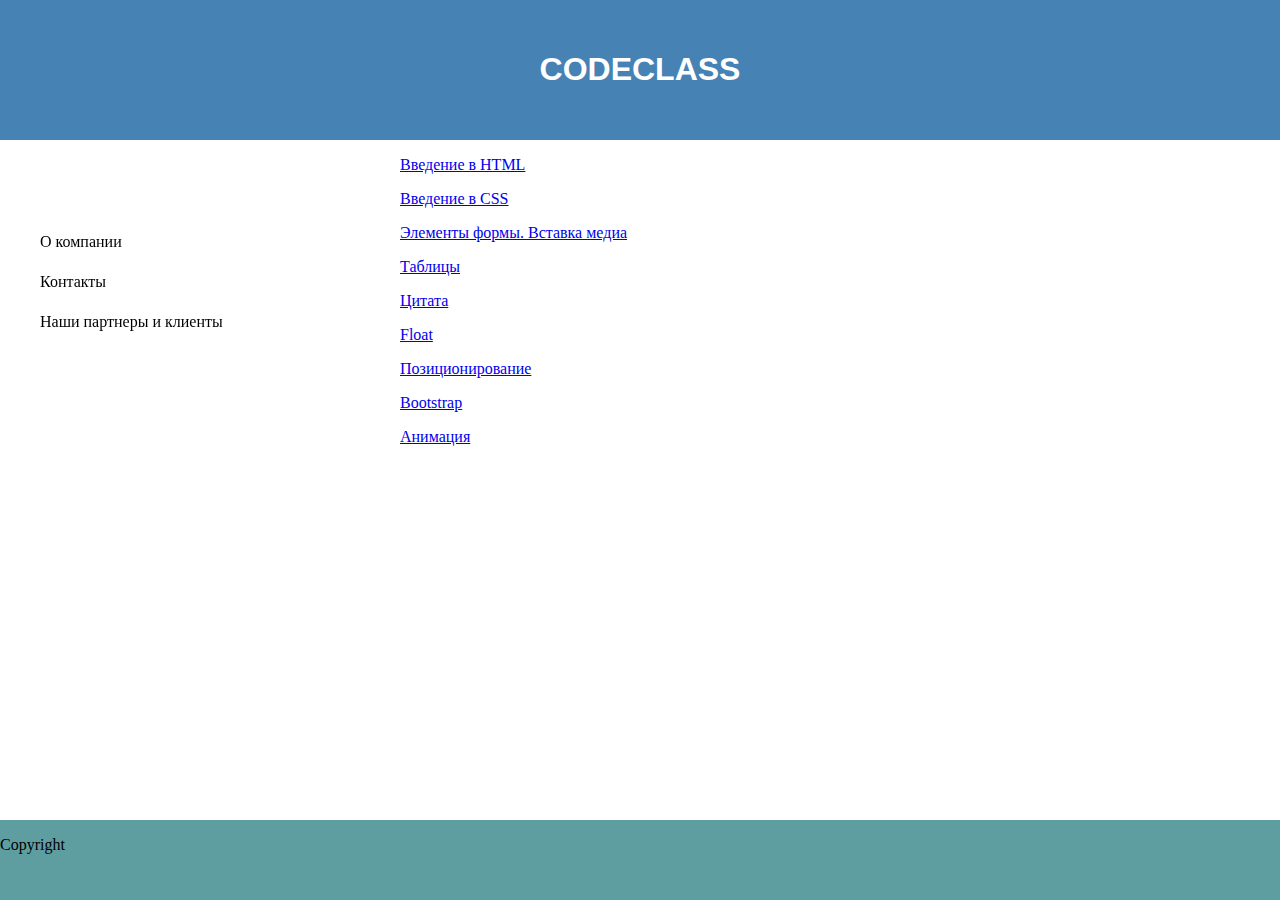
<file: index.html>
<!DOCTYPE html>
<html lang="en">
<head>
    <meta charset="UTF-8">
    <meta name="viewport" content="width=device-width, initial-scale=1.0">
    <meta http-equiv="X-UA-Compatible" content="ie=edge">
    <title>БЛОГ</title>
    <link rel="stylesheet" href="blog.css">
</head>
<body>
<header>
    <h1>CODECLASS</h1>
</header>
<div class="container">
            <aside class="menu">
                <ul>
                <li>О компании</li>
                <li>Контакты</li>
                <li>Наши партнеры и клиенты</li>
                </ul>        
            </aside>
        <div class="content">
            <p> <a href="./HW 1-2/HW 1.html">Введение в HTML</a></p>
            <p> <a href="./HW 1-2/HW 2.html">Введение в CSS</a></p>
            <p> <a href="./HW 3-4/HW 3.html">Элементы формы. Вставка медиа</a></p>
            <p> <a href="./HW 3-4/HW 4.html">Таблицы</a></p>
            <p> <a href="./HW 5/HW 5.html">Цитата</a>
            <p> <a href="./HW 6/HW 6.html">Float</a> </p>
            <p> <a href="./HW 7/HW 7.html">Позиционирование</a></p>
            <p> <a href="./HW 9/HW 9.html">Bootstrap</a></p>
            <p> <a href="./HW 15/HW 15.html">Анимация</a></p>
        </div>
</div>
</body>
<footer class="footer">
    <p>Copyright</p>
</footer>
</html>
</file>
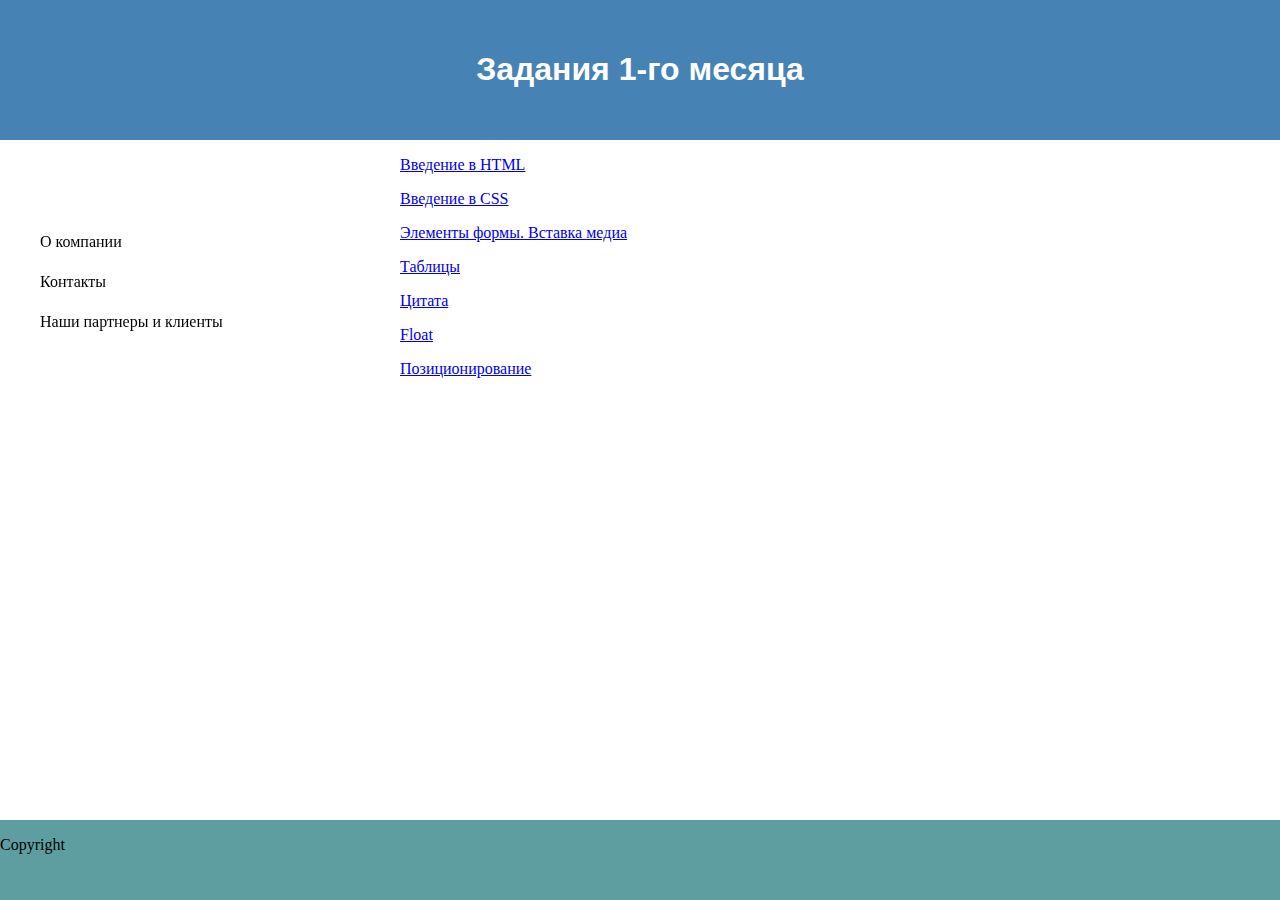
<file: Блог.html>
<!DOCTYPE html>
<html lang="en">
<head>
    <meta charset="UTF-8">
    <meta name="viewport" content="width=device-width, initial-scale=1.0">
    <meta http-equiv="X-UA-Compatible" content="ie=edge">
    <title>БЛОГ</title>
    <link rel="stylesheet" href="blog.css">
</head>
<body>
<header>
    <h1>Задания 1-го месяца</h1>
</header>
<div class="container">
            <aside class="menu">
                <ul>
                <li>О компании</li>
                <li>Контакты</li>
                <li>Наши партнеры и клиенты</li>
                </ul>        
            </aside>
        <div class="content">
            <p> <a href="./ДЗ 1-2/ДЗ 1.html">Введение в HTML</a></p>
            <p> <a href="./ДЗ 1-2/ДЗ 2.html">Введение в CSS</a></p>
            <p> <a href="./ДЗ 3-4/ДЗ 3.html">Элементы формы. Вставка медиа</a></p>
            <p> <a href="./ДЗ 3-4/ДЗ 4.html">Таблицы</a></p>
            <p> <a href="./ДЗ 5/ДЗ 5.html">Цитата</a>
            <p> <a href="./ДЗ 6/ДЗ 6.html">Float</a> </p>
            <p> <a href="./ДЗ 7/ДЗ 7.html">Позиционирование</a></p>
        </div>
</div>
</body>
<footer>
    <p>Copyright</p>
</footer>
</html>
</file>
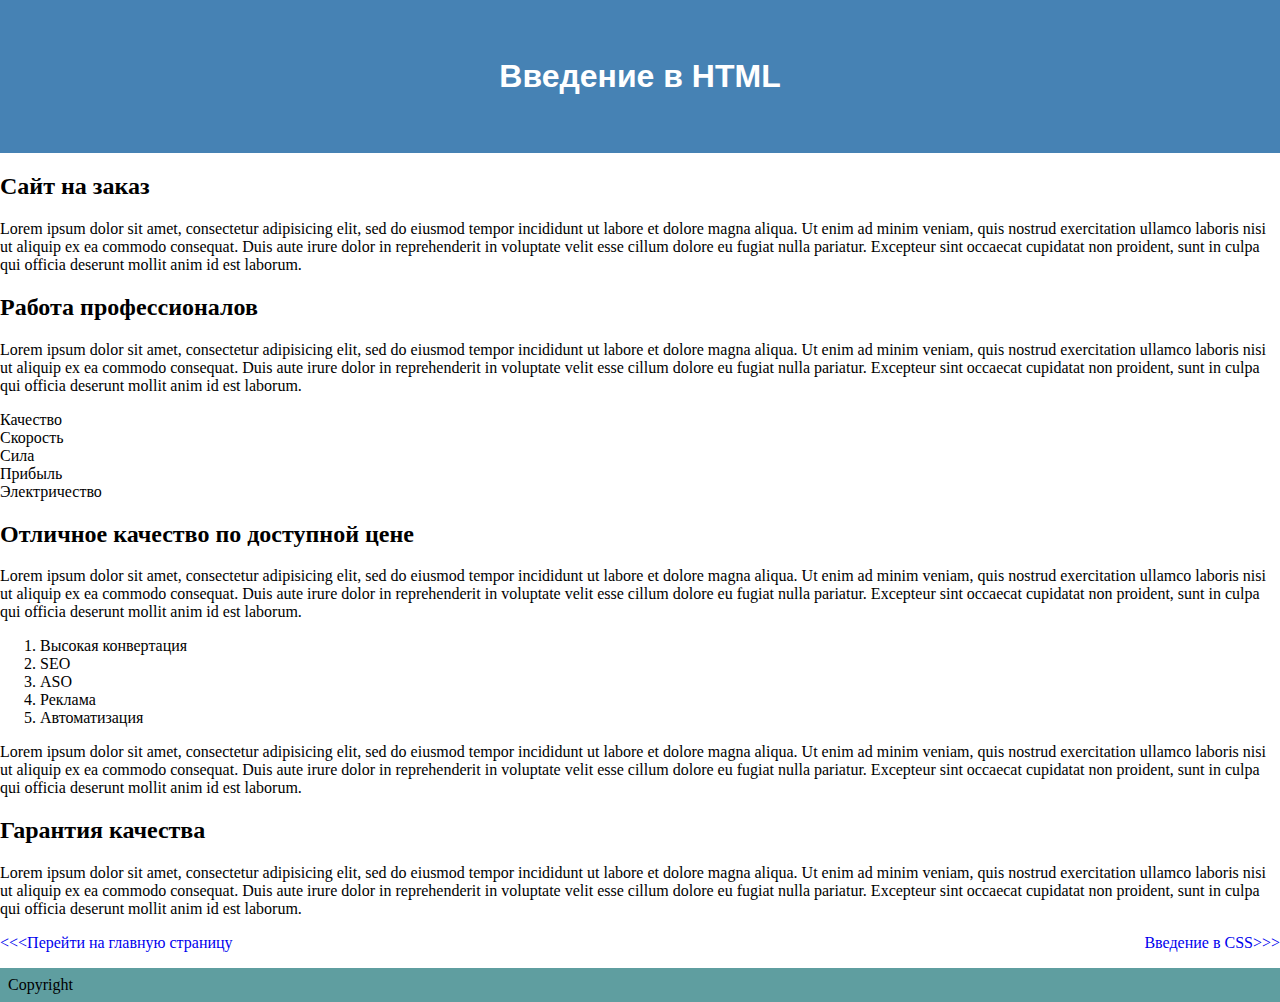
<file: HW 1-2/HW 1.html>
<!DOCTYPE html>
<html>
<head>
	<title>	Home Work №1</title>
	<link rel="stylesheet" href="style1.css">
</head>
<body>
	<h1> Введение в HTML
	</h1>
		<h2>Сайт на заказ
		</h2>
			<p>	Lorem ipsum dolor sit amet, consectetur adipisicing elit, sed do eiusmod
tempor incididunt ut labore et dolore magna aliqua. Ut enim ad minim veniam,
quis nostrud exercitation ullamco laboris nisi ut aliquip ex ea commodo
consequat. Duis aute irure dolor in reprehenderit in voluptate velit esse
cillum dolore eu fugiat nulla pariatur. Excepteur sint occaecat cupidatat non
proident, sunt in culpa qui officia deserunt mollit anim id est laborum.
			</p>
		<h2>Работа профессионалов
		</h2>
			<p>	Lorem ipsum dolor sit amet, consectetur adipisicing elit, sed do eiusmod
tempor incididunt ut labore et dolore magna aliqua. Ut enim ad minim veniam,
quis nostrud exercitation ullamco laboris nisi ut aliquip ex ea commodo
consequat. Duis aute irure dolor in reprehenderit in voluptate velit esse
cillum dolore eu fugiat nulla pariatur. Excepteur sint occaecat cupidatat non
proident, sunt in culpa qui officia deserunt mollit anim id est laborum.
			</p>
<ul>
	<li>Качество</li>
	<li>Скорость</li>
	<li>Сила</li>
	<li>Прибыль</li>
	<li>Электричество</li>
</ul>
		<h2>Отличное качество по доступной цене
		</h2>
			<p>	Lorem ipsum dolor sit amet, consectetur adipisicing elit, sed do eiusmod
tempor incididunt ut labore et dolore magna aliqua. Ut enim ad minim veniam,
quis nostrud exercitation ullamco laboris nisi ut aliquip ex ea commodo
consequat. Duis aute irure dolor in reprehenderit in voluptate velit esse
cillum dolore eu fugiat nulla pariatur. Excepteur sint occaecat cupidatat non
proident, sunt in culpa qui officia deserunt mollit anim id est laborum.
			</p>
<ol>
	<li>Высокая конвертация</li>
	<li>SEO</li>
	<li>ASO</li>
	<li>Реклама</li>
	<li>Автоматизация</li>
</ol>
			<p>	Lorem ipsum dolor sit amet, consectetur adipisicing elit, sed do eiusmod
tempor incididunt ut labore et dolore magna aliqua. Ut enim ad minim veniam,
quis nostrud exercitation ullamco laboris nisi ut aliquip ex ea commodo
consequat. Duis aute irure dolor in reprehenderit in voluptate velit esse
cillum dolore eu fugiat nulla pariatur. Excepteur sint occaecat cupidatat non
proident, sunt in culpa qui officia deserunt mollit anim id est laborum.
			</p>
		 <h2>Гарантия качества
		 </h2>
			<p>	Lorem ipsum dolor sit amet, consectetur adipisicing elit, sed do eiusmod
tempor incididunt ut labore et dolore magna aliqua. Ut enim ad minim veniam,
quis nostrud exercitation ullamco laboris nisi ut aliquip ex ea commodo
consequat. Duis aute irure dolor in reprehenderit in voluptate velit esse
cillum dolore eu fugiat nulla pariatur. Excepteur sint occaecat cupidatat non
proident, sunt in culpa qui officia deserunt mollit anim id est laborum.
			</p>
<nav>
		<ul>
		<a href="../index.html"><li><<<Перейти на главную страницу</li></a>
		<a href="../HW 1-2/HW 2.html"><li style="float: right;">Введение в CSS>>></li></a>
		</ul>
</nav>
</body>
<footer> Copyright</footer>
</html>
</file>
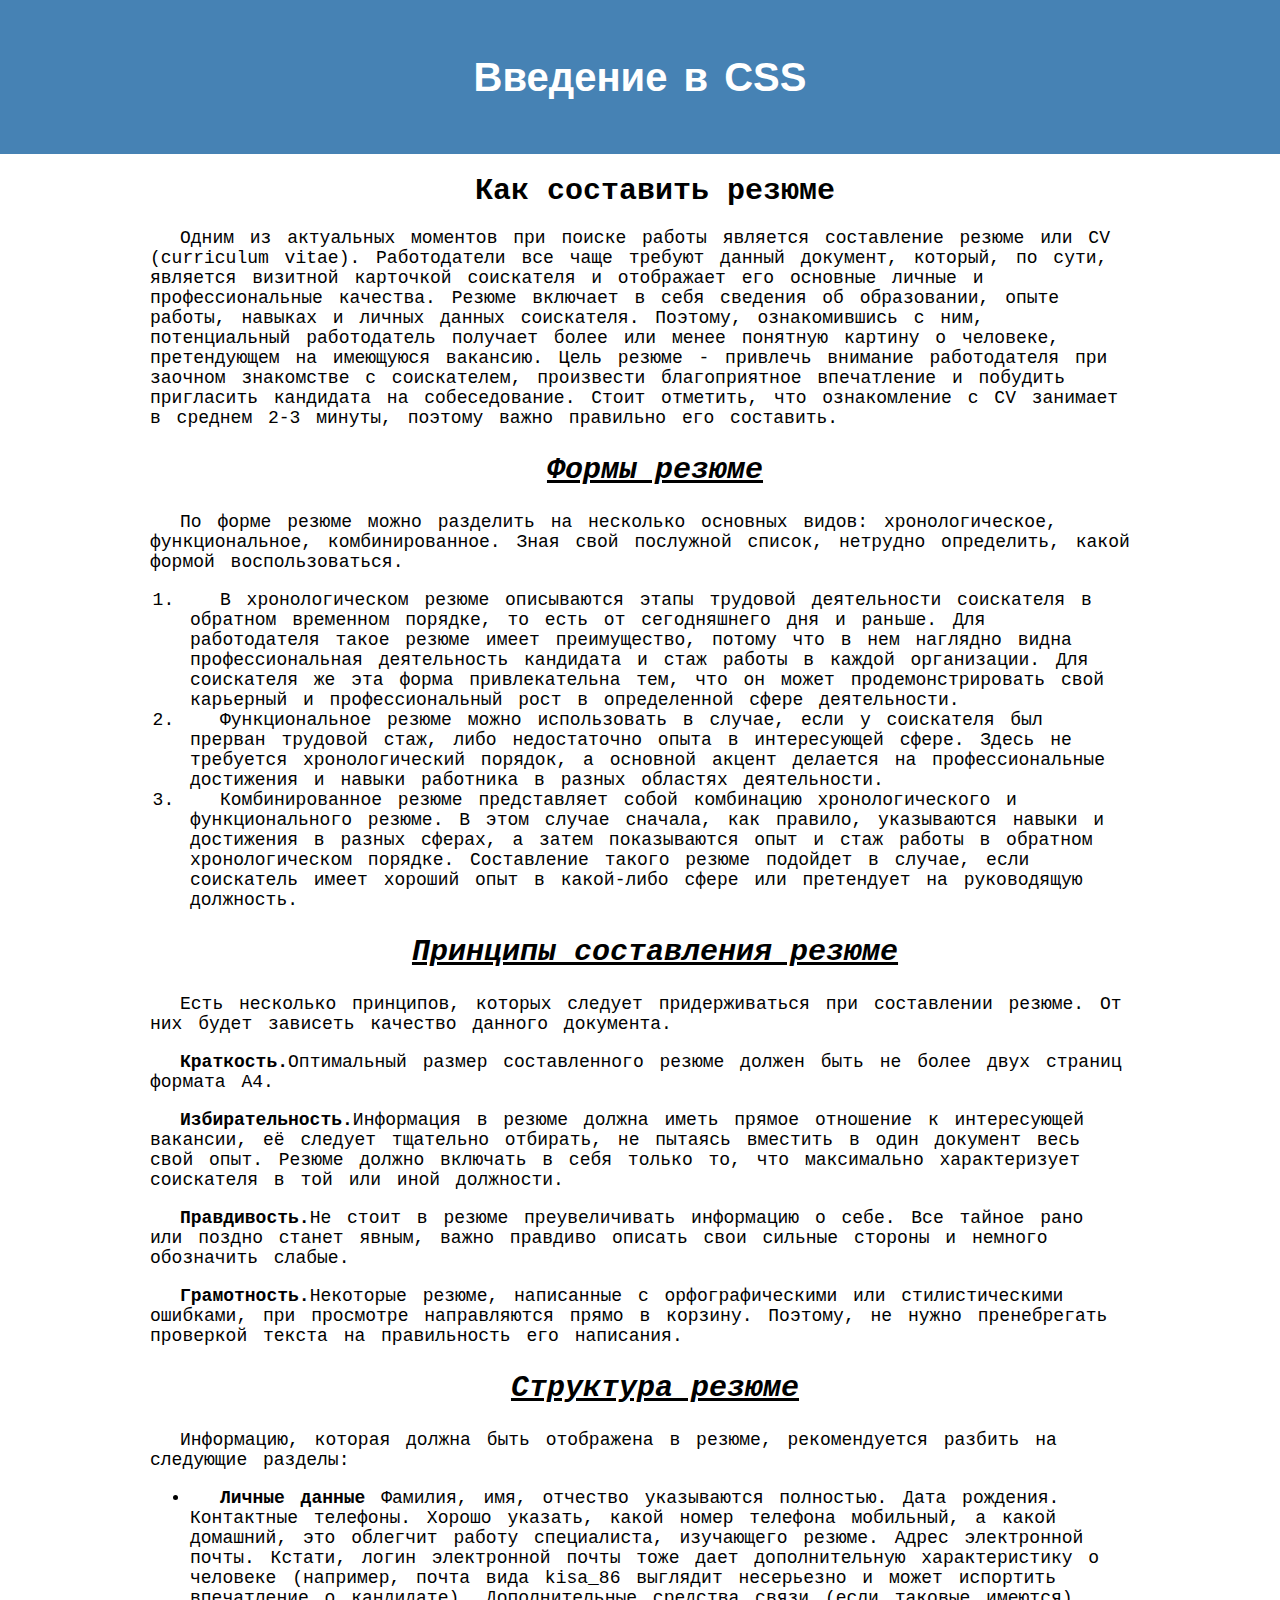
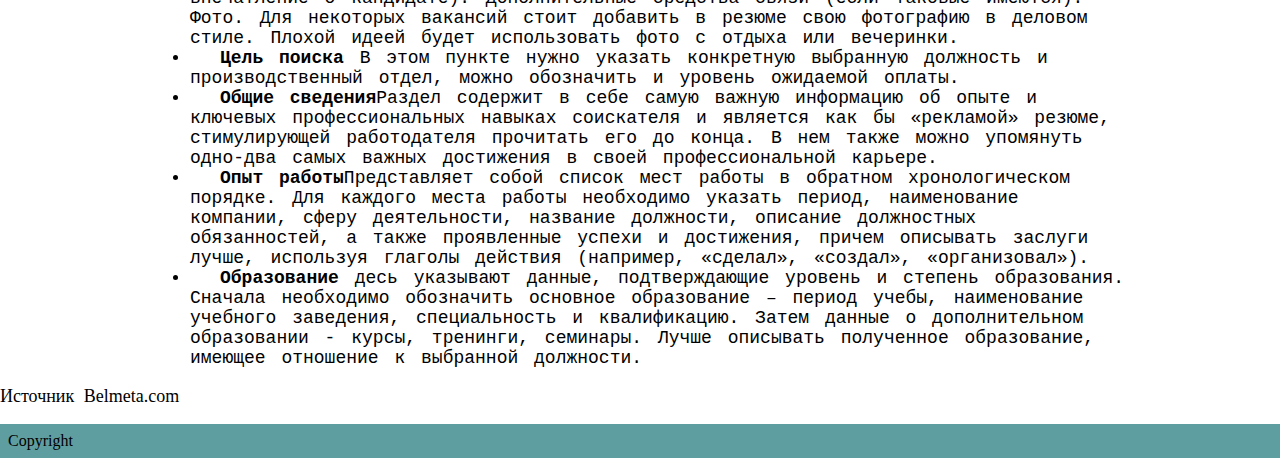
<file: HW 1-2/HW 2.html>
<!DOCTYPE html>
<html>
<head>
	<title>Home Work 2/1</title>
	<link rel="stylesheet" type="text/css" href="style.css">
</head>
<body>
	<header>
		<p>Введение в CSS</p>
	</header>
	<section>
	<h1>Как составить резюме</h1>
	<p>Одним из актуальных моментов при поиске работы является составление резюме или CV (curriculum vitae). Работодатели все чаще требуют данный документ, который, по сути, является визитной карточкой соискателя и отображает его основные личные и профессиональные качества. Резюме включает в себя сведения об образовании, опыте работы, навыках и личных данных соискателя. Поэтому, ознакомившись с ним, потенциальный работодатель получает более или менее понятную картину о человеке, претендующем на имеющуюся вакансию. Цель резюме - привлечь внимание работодателя при заочном знакомстве с соискателем, произвести благоприятное впечатление и побудить пригласить кандидата на собеседование. Стоит отметить, что ознакомление с CV занимает в среднем 2-3 минуты, поэтому важно правильно его составить. 
</p>
	<h2> Формы резюме </h2>
<p>По форме резюме можно разделить на несколько основных видов: хронологическое, функциональное, комбинированное. Зная свой послужной список, нетрудно определить, какой формой воспользоваться.</p>
	<ol>
		<li>В хронологическом резюме описываются этапы трудовой деятельности соискателя в обратном временном порядке, то есть от сегодняшнего дня и раньше. Для работодателя такое резюме имеет преимущество, потому что в нем наглядно видна профессиональная деятельность кандидата и стаж работы в каждой организации. Для соискателя же эта форма привлекательна тем, что он может продемонстрировать свой карьерный и профессиональный рост в определенной сфере деятельности.</li>
		<li>Функциональное резюме можно использовать в случае, если у соискателя был прерван трудовой стаж, либо недостаточно опыта в интересующей сфере. Здесь не требуется хронологический порядок, а основной акцент делается на профессиональные достижения и навыки работника в разных областях деятельности.</li>
		<li>Комбинированное резюме представляет собой комбинацию хронологического и функционального резюме. В этом случае сначала, как правило, указываются навыки и достижения в разных сферах, а затем показываются опыт и стаж работы в обратном хронологическом порядке. Составление такого резюме подойдет в случае, если соискатель имеет хороший опыт в какой-либо сфере или претендует на руководящую должность.</li>
	</ol> 

<h2>Принципы составления резюме</h2>
<p>Есть несколько принципов, которых следует придерживаться при составлении резюме. От них будет зависеть качество данного документа.
</p>
<p><strong>Краткость.</strong>Оптимальный размер составленного резюме должен быть не более двух страниц формата А4. </p>
<p><strong>Избирательность.</strong>Информация в резюме должна иметь прямое отношение к интересующей вакансии, её следует тщательно отбирать, не пытаясь вместить в один документ весь свой опыт. Резюме должно включать в себя только то, что максимально характеризует соискателя в той или иной должности. </p>
<p><strong>Правдивость.</strong>Не стоит в резюме преувеличивать информацию о себе. Все тайное рано или поздно станет явным, важно правдиво описать свои сильные стороны и немного обозначить слабые. </p>
<p><strong>Грамотность.</strong>Некоторые резюме, написанные с орфографическими или стилистическими ошибками, при просмотре направляются прямо в корзину. Поэтому, не нужно пренебрегать проверкой текста на правильность его написания.</p>
<h2 >Структура резюме</h2>
<p>Информацию, которая должна быть отображена в резюме, рекомендуется разбить на следующие разделы:</p>
<ul>
	<li> <strong>Личные данные </strong> Фамилия, имя, отчество указываются полностью. Дата рождения. Контактные телефоны. Хорошо указать, какой номер телефона мобильный, а какой домашний, это облегчит работу специалиста, изучающего резюме. Адрес электронной почты. Кстати, логин электронной почты тоже дает дополнительную характеристику о человеке (например, почта вида kisa_86 выглядит несерьезно и может испортить впечатление о кандидате). Дополнительные средства связи (если таковые имеются). Фото. Для некоторых вакансий стоит добавить в резюме свою фотографию в деловом стиле. Плохой идеей будет использовать фото с отдыха или вечеринки.</li>
	<li><strong>Цель поиска </strong>В этом пункте нужно указать конкретную выбранную должность и производственный отдел, можно обозначить и уровень ожидаемой оплаты.</li>
	<li><strong>Общие сведения</strong>Раздел содержит в себе самую важную информацию об опыте и ключевых профессиональных навыках соискателя и является как бы «рекламой» резюме, стимулирующей работодателя прочитать его до конца. В нем также можно упомянуть одно-два самых важных достижения в своей профессиональной карьере.</li>
	<li><strong>Опыт работы</strong>Представляет собой список мест работы в обратном хронологическом порядке. Для каждого места работы необходимо указать период, наименование компании, сферу деятельности, название должности, описание должностных обязанностей, а также проявленные успехи и достижения, причем описывать заслуги лучше, используя глаголы действия (например, «сделал», «создал», «организовал»).</li>
	<li><strong>Образование </strong>десь указывают данные, подтверждающие уровень и степень образования. Сначала необходимо обозначить основное образование – период учебы, наименование учебного заведения, специальность и квалификацию. Затем данные о дополнительном образовании - курсы, тренинги, семинары. Лучше описывать полученное образование, имеющее отношение к выбранной должности.</li>
</ul>
</section>
<p>Источник <a href="https://ishkop.uz/%D1%81%D1%82%D0%B0%D1%82%D1%8C%D0%B8/%D0%9A%D0%B0%D0%BA-%D1%81%D0%BE%D1%81%D1%82%D0%B0%D0%B2%D0%B8%D1%82%D1%8C-%D1%80%D0%B5%D0%B7%D1%8E%D0%BC%D0%B5">Belmeta.com</a></p>
</body>
<footer> Copyright</footer>
</html>
</file>
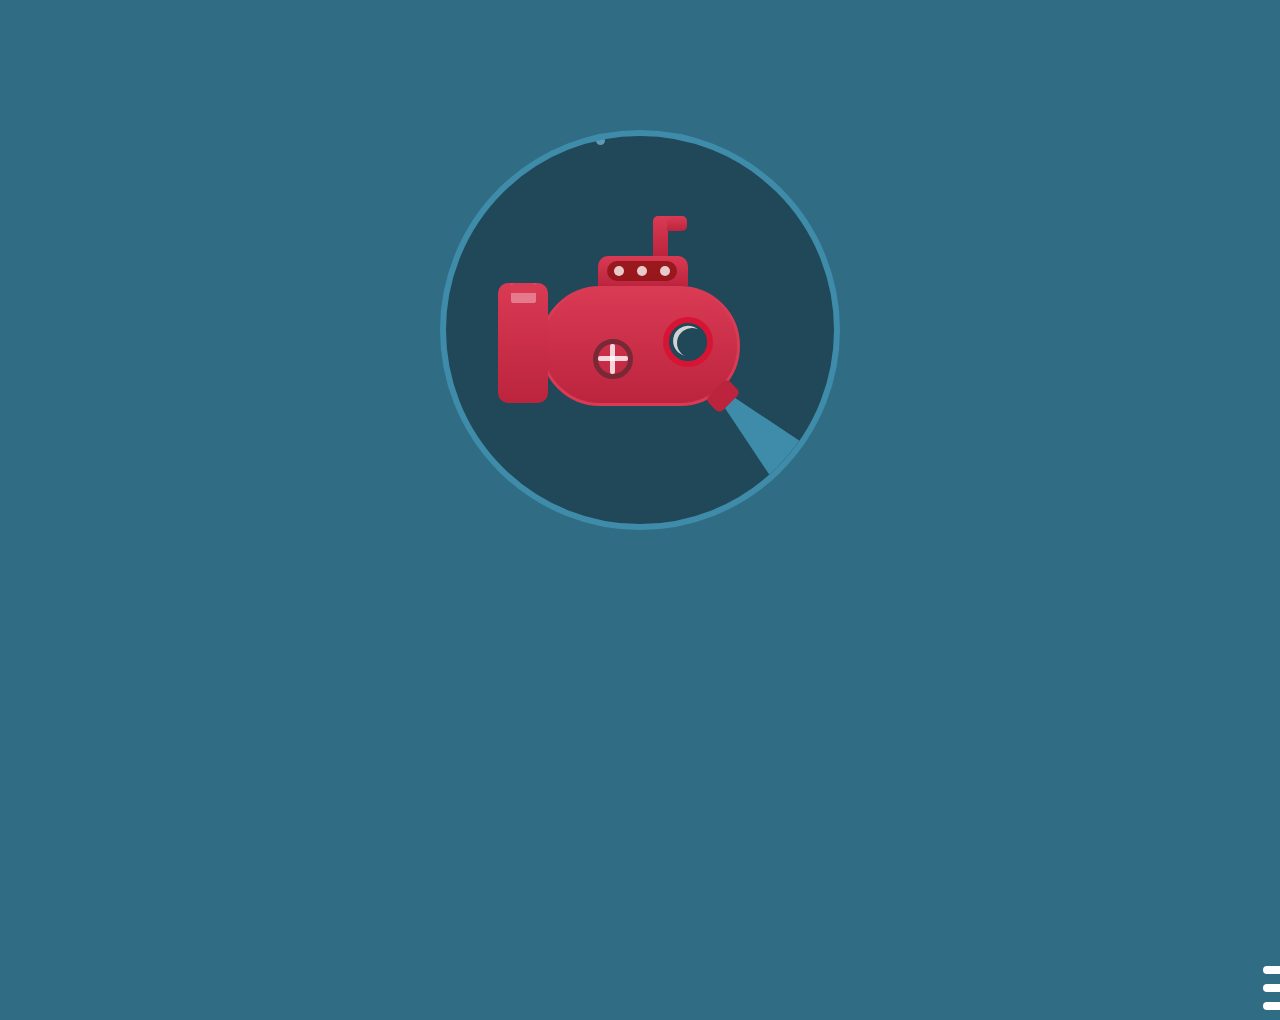
<file: HW 15/HW 15.html>
<!DOCTYPE html>
<html lang="en">
<head>
    <meta charset="UTF-8">
    <meta name="viewport" content="width=device-width, initial-scale=1.0">
    <meta http-equiv="X-UA-Compatible" content="ie=edge">
    <link rel="stylesheet" href="animation.css">
    <title>Document</title>
</head>
<body>
    <div class="sea">
        <div id="hamburger-menu">
            <input type="checkbox">
            <span id="span1"></span>
            <span id="span2"></span>
            <span id="span3"></span>
        </div>
        <div class="circle-wrapper">
            <div class="bubble"></div>
            <div class="body-submarine">
                <div class="window">
                    <div class="white"></div>
                </div>
                <div class="submarine-wrapper">
                    <div class="engine"></div>
                </div>
                <div class="rectangle">
                    <div class="helix"></div>
                    <div class="top">
                        <div class="led-top">
                            <div class="led"></div>
                            <div class="led"></div>
                            <div class="led"></div>
                        </div>
                        <div class="periscope">
                            <div class="periscope-to-right"></div>
                        </div>
                    </div> 
                    <div class="bottom-light"></div>
                    <div class="light"></div>
                </div>
            </div>  
        </div> 
    </div> 
</body>
</html>
</file>
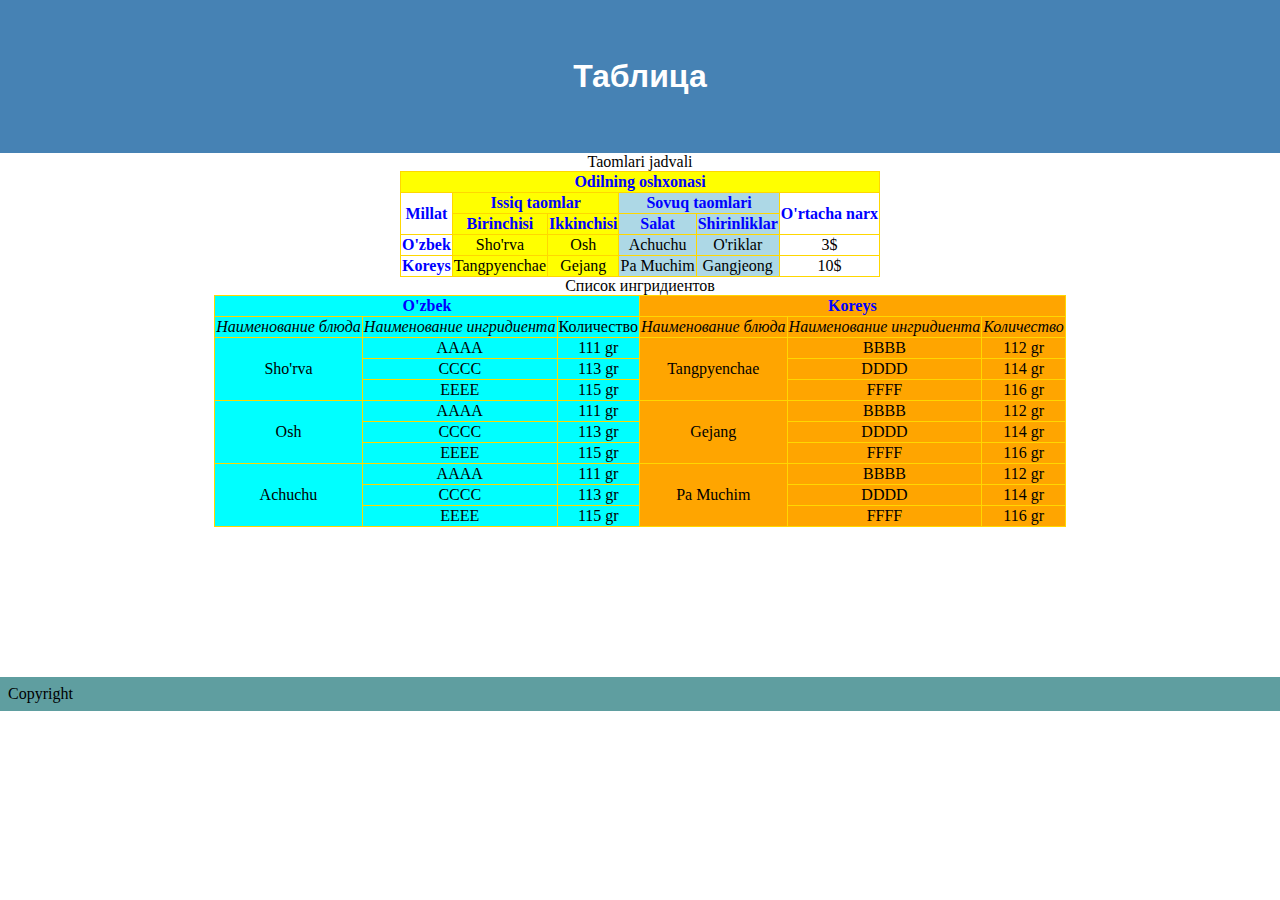
<file: HW 3-4/HW 4.html>
<!DOCTYPE html>
<html>
<head>
	<title> Домашняя работа №4</title>
	<link rel="stylesheet" type="text/css" href="style4.css">
</head>
<body>
	<h1>Таблица</h1>
	<table class="table-1">
		<caption>Taomlari jadvali</caption>
		<colgroup>
			<col>
			<col style="background-color: yellow">
			<col style="background-color: yellow">
			<col style="background-color: lightblue">
			<col style="background-color: lightblue">

		</colgroup>
		<tr>
		<th style= "background-color: yellow" colspan="6">Odilning oshxonasi</th>
		 </tr>
		 <tr>
		 	<th rowspan="2">Millat</th>
		 	<th colspan="2">Issiq taomlar</th>
		 	<th colspan="2">Sovuq taomlari</th>
		 	<th rowspan="2">O'rtacha narx</th>
		 </tr>
		 <tr>
		 	<th>Birinchisi</th>
		 	<th>Ikkinchisi</th>
		 	<th>Salat</th>
		 	<th>Shirinliklar</th>
		 </tr>
		 <tr>
		 	<th>O'zbek</th>
		 	<td>Sho'rva</td>
		 	<td>Osh</td>
		 	<td>Achuchu</td>
		 	<td>O'riklar</td>
		 	<td>3$</td>
		 </tr>
		 <tr> <th>Koreys</th>
		    <td>Tangpyenchae</td>
		 	<td>Gejang</td>
		 	<td>Pa Muchim</td>
		 	<td>Gangjeong</td>
		 	<td>10$</td>
		</tr>
	</table>
<table>
		<caption>Список ингридиентов</caption>
		<colgroup>
			<col style="background-color: aqua">
			<col style="background-color: aqua">
			<col style="background-color: aqua">
			<col style="background-color: orange">	
			<col style="background-color: orange">
			<col style="background-color: orange">
		</colgroup>
		<tr>
			<th colspan="3">O'zbek</th>
			<th colspan="3">Koreys</th>
		</tr>
		<tr>
			<td class="col-title">Наименование блюда</td>
			<td class="col-title">Наименование ингридиента</td>
			<td>Количество</td>
			<td class="col-title">Наименование блюда</td>
			<td class="col-title">Наименование ингридиента</td>
			<td class="col-title">Количество</td>
		</tr>
		<tr>
			<td rowspan="3">Sho'rva</td>
			<td>AAAA</td>
			<td>111 gr</td>
			<td rowspan="3">Tangpyenchae</td>
			<td>BBBB</td>
			<td>112 gr</td>
			<tr>
			<td>CCCC</td>
			<td>113 gr</td>
			<td>DDDD</td>
			<td>114 gr</td>
			</tr>
			<tr>
			<td>EEEE</td>
			<td>115 gr</td>
			<td>FFFF</td>
			<td>116 gr</td>
			</tr>
		<tr>
			<td rowspan="3">Osh</td>
			<td>AAAA</td>
			<td>111 gr</td>
			<td rowspan="3">Gejang</td>
			<td>BBBB</td>
			<td>112 gr</td>
			<tr>
			<td>CCCC</td>
			<td>113 gr</td>
			<td>DDDD</td>
			<td>114 gr</td>
			</tr>
			<tr>
			<td>EEEE</td>
			<td>115 gr</td>
			<td>FFFF</td>
			<td>116 gr</td>
		</tr>
		<tr>
			<td rowspan="3">Achuchu</td>
			<td>AAAA</td>
			<td>111 gr</td>
			<td rowspan="3">Pa Muchim</td>
			<td>BBBB</td>
			<td>112 gr</td>
			<tr>
			<td>CCCC</td>
			<td>113 gr</td>
			<td>DDDD</td>
			<td>114 gr</td>
			</tr>
			<tr>
			<td>EEEE</td>
			<td>115 gr</td>
			<td>FFFF</td>
			<td>116 gr</td>
		</tr>
	</table>
</body>

<footer> Copyright</footer>
</html>
</file>
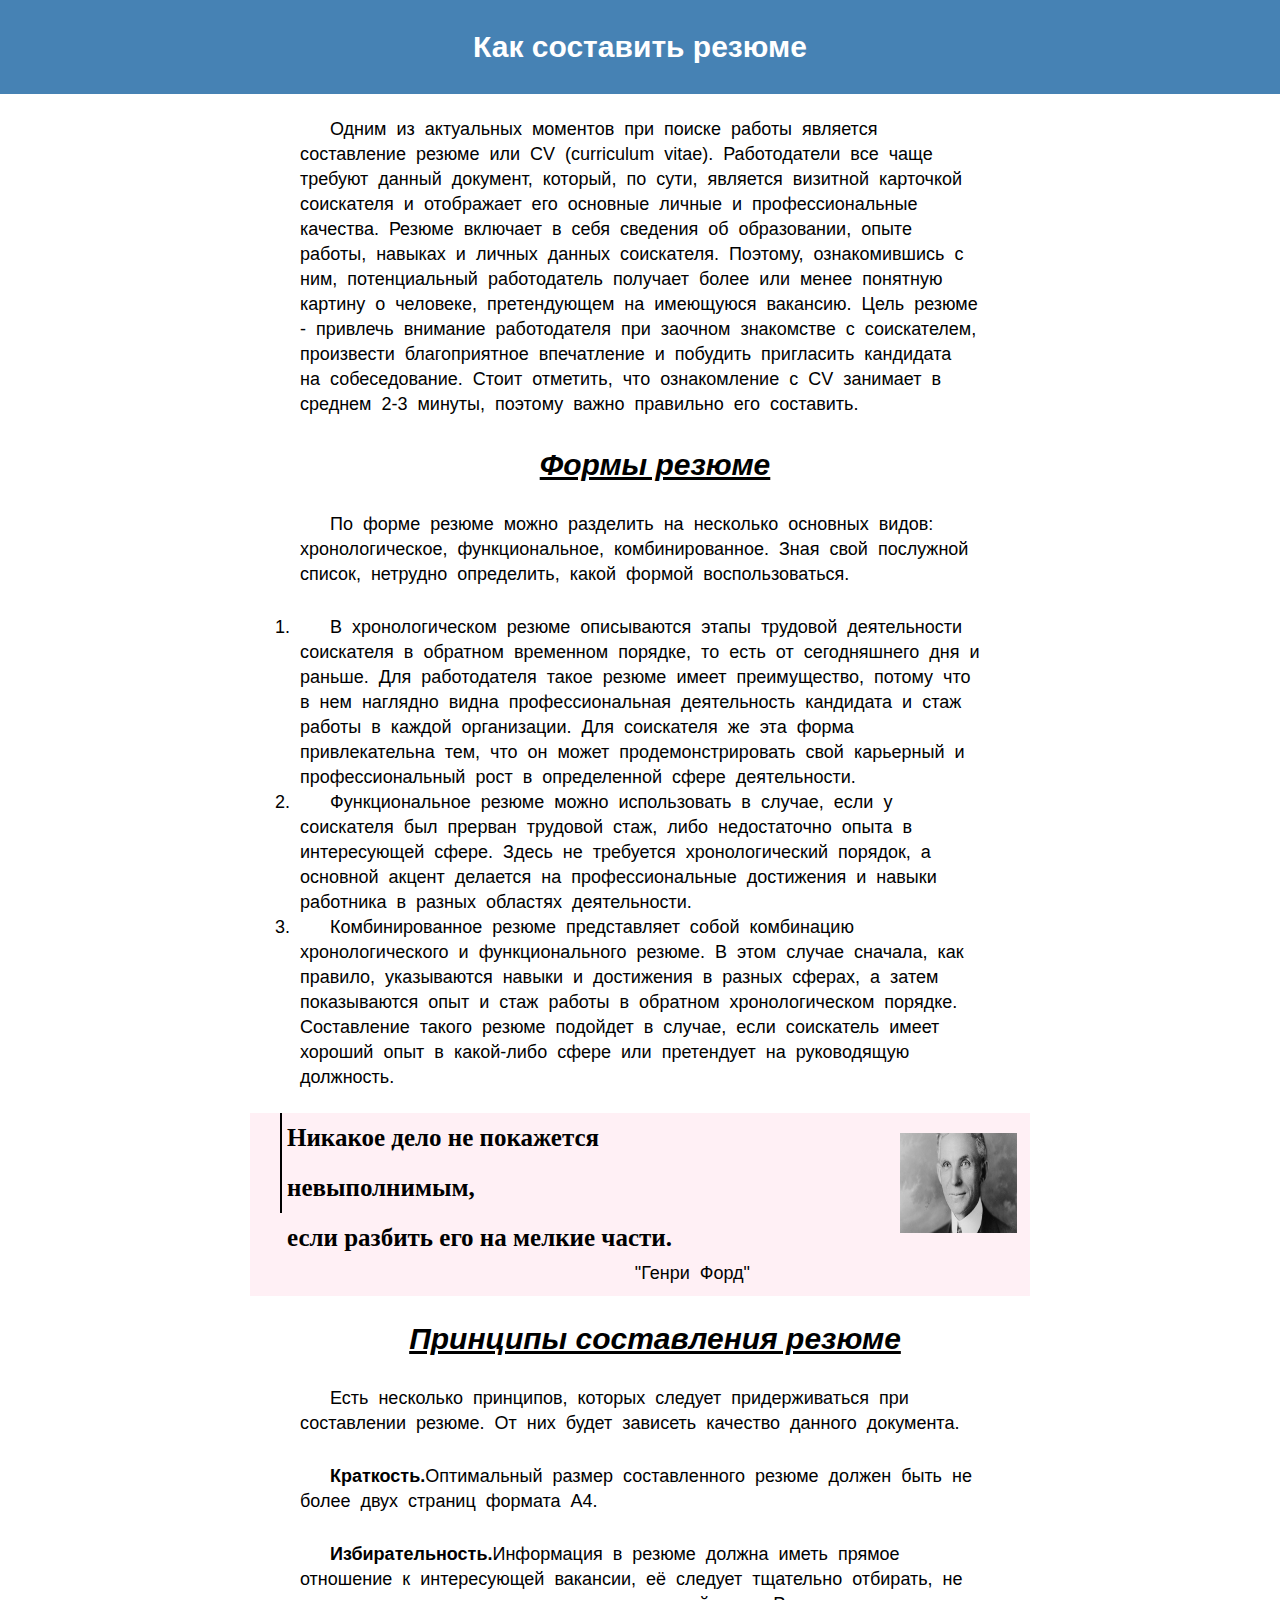
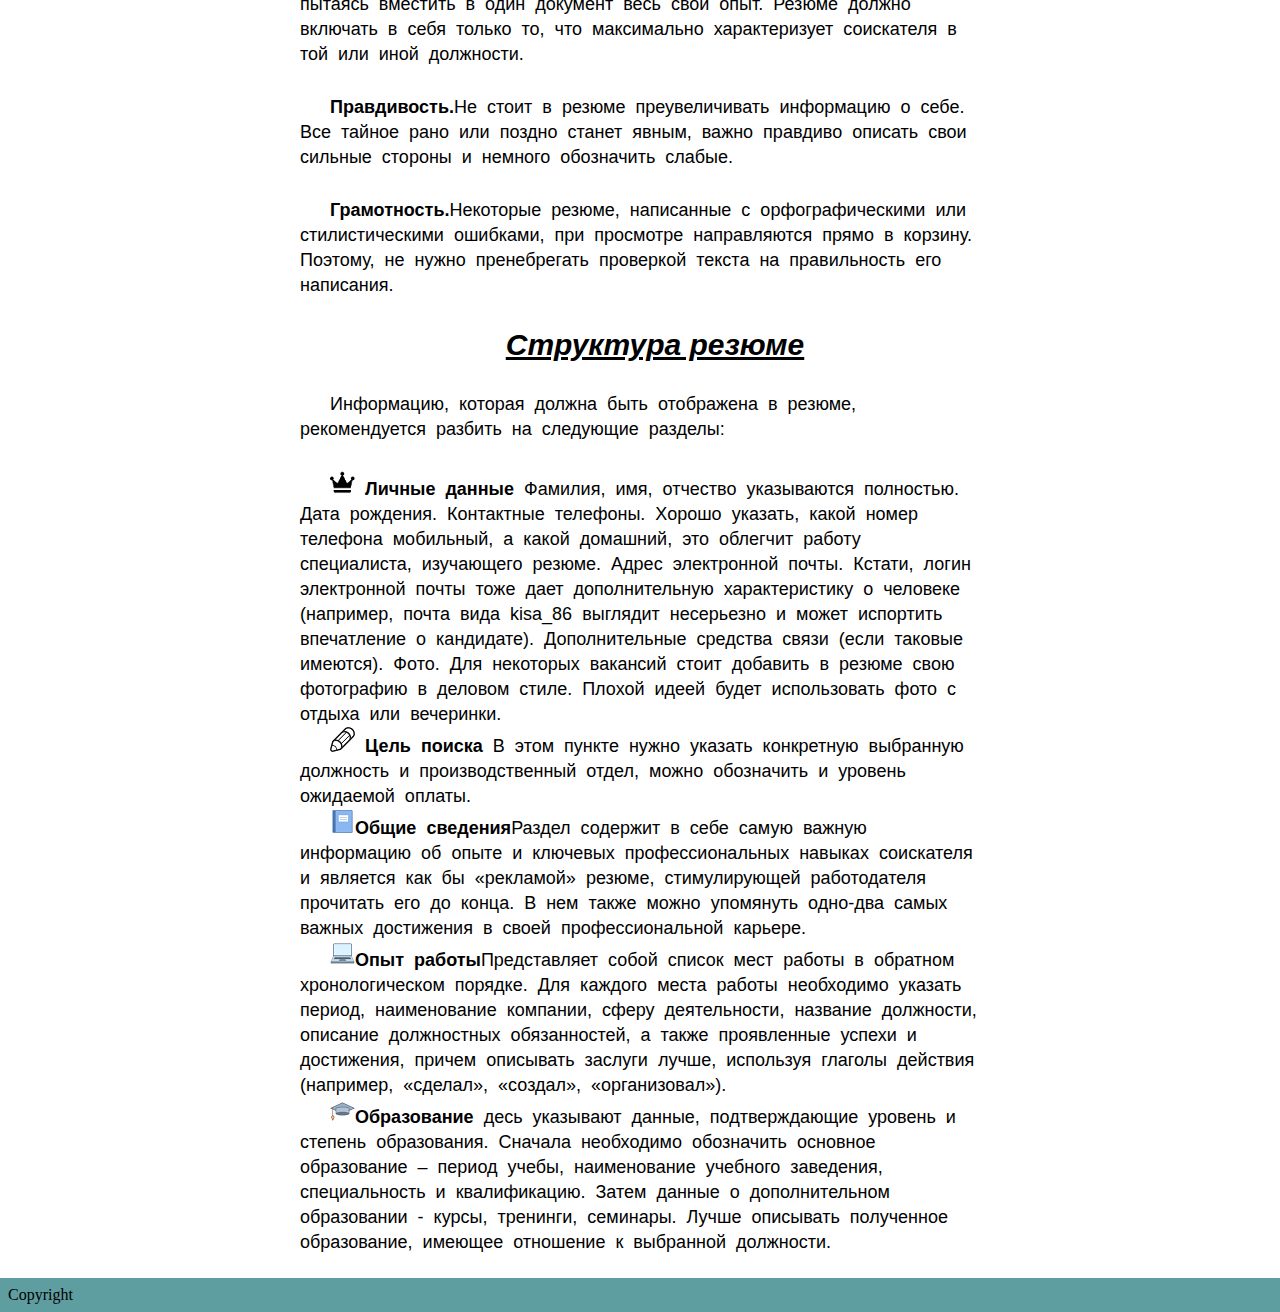
<file: HW 5/HW 5.html>
<!DOCTYPE html>
<html>
<head>
	<title>Домашнее задание №5</title>
	<link rel="stylesheet" type="text/css" href="style5.css">
</head>
<body>
	<header>Как составить резюме</header>
	<p>Одним из актуальных моментов при поиске работы является составление резюме или CV (curriculum vitae). Работодатели все чаще требуют данный документ, который, по сути, является визитной карточкой соискателя и отображает его основные личные и профессиональные качества. Резюме включает в себя сведения об образовании, опыте работы, навыках и личных данных соискателя. Поэтому, ознакомившись с ним, потенциальный работодатель получает более или менее понятную картину о человеке, претендующем на имеющуюся вакансию. Цель резюме - привлечь внимание работодателя при заочном знакомстве с соискателем, произвести благоприятное впечатление и побудить пригласить кандидата на собеседование. Стоит отметить, что ознакомление с CV занимает в среднем 2-3 минуты, поэтому важно правильно его составить. 
</p>
	<h2> Формы резюме </h2>
<p>По форме резюме можно разделить на несколько основных видов: хронологическое, функциональное, комбинированное. Зная свой послужной список, нетрудно определить, какой формой воспользоваться.</p>
	<ol>
		<li>В хронологическом резюме описываются этапы трудовой деятельности соискателя в обратном временном порядке, то есть от сегодняшнего дня и раньше. Для работодателя такое резюме имеет преимущество, потому что в нем наглядно видна профессиональная деятельность кандидата и стаж работы в каждой организации. Для соискателя же эта форма привлекательна тем, что он может продемонстрировать свой карьерный и профессиональный рост в определенной сфере деятельности.</li>
		<li>Функциональное резюме можно использовать в случае, если у соискателя был прерван трудовой стаж, либо недостаточно опыта в интересующей сфере. Здесь не требуется хронологический порядок, а основной акцент делается на профессиональные достижения и навыки работника в разных областях деятельности.</li>
		<li>Комбинированное резюме представляет собой комбинацию хронологического и функционального резюме. В этом случае сначала, как правило, указываются навыки и достижения в разных сферах, а затем показываются опыт и стаж работы в обратном хронологическом порядке. Составление такого резюме подойдет в случае, если соискатель имеет хороший опыт в какой-либо сфере или претендует на руководящую должность.</li>
	</ol> 
	<div>	
		<blockquote>Никакое дело не покажется невыполнимым, <br> если разбить его на мелкие части. </blockquote> 
	<img src="./henryf.jpg" alt="Не удалось загрузить картинку">
	<p id="author">"Генри Форд"</p>
	</div>
<h2>Принципы составления резюме</h2>
<p>Есть несколько принципов, которых следует придерживаться при составлении резюме. От них будет зависеть качество данного документа.
</p>
<p><strong>Краткость.</strong>Оптимальный размер составленного резюме должен быть не более двух страниц формата А4. </p>
<p><strong>Избирательность.</strong>Информация в резюме должна иметь прямое отношение к интересующей вакансии, её следует тщательно отбирать, не пытаясь вместить в один документ весь свой опыт. Резюме должно включать в себя только то, что максимально характеризует соискателя в той или иной должности. </p>
<p><strong>Правдивость.</strong>Не стоит в резюме преувеличивать информацию о себе. Все тайное рано или поздно станет явным, важно правдиво описать свои сильные стороны и немного обозначить слабые. </p>
<p><strong>Грамотность.</strong>Некоторые резюме, написанные с орфографическими или стилистическими ошибками, при просмотре направляются прямо в корзину. Поэтому, не нужно пренебрегать проверкой текста на правильность его написания.</p>
<h2 >Структура резюме</h2>
<p>Информацию, которая должна быть отображена в резюме, рекомендуется разбить на следующие разделы:</p>
<ul>
	<li class="list"> <strong>Личные данные </strong> Фамилия, имя, отчество указываются полностью. Дата рождения. Контактные телефоны. Хорошо указать, какой номер телефона мобильный, а какой домашний, это облегчит работу специалиста, изучающего резюме. Адрес электронной почты. Кстати, логин электронной почты тоже дает дополнительную характеристику о человеке (например, почта вида kisa_86 выглядит несерьезно и может испортить впечатление о кандидате). Дополнительные средства связи (если таковые имеются). Фото. Для некоторых вакансий стоит добавить в резюме свою фотографию в деловом стиле. Плохой идеей будет использовать фото с отдыха или вечеринки.</li>
	<li class="list"> <strong> Цель поиска </strong>В этом пункте нужно указать конкретную выбранную должность и производственный отдел, можно обозначить и уровень ожидаемой оплаты.</li>
	<li class="list"><strong>Общие сведения</strong>Раздел содержит в себе самую важную информацию об опыте и ключевых профессиональных навыках соискателя и является как бы «рекламой» резюме, стимулирующей работодателя прочитать его до конца. В нем также можно упомянуть одно-два самых важных достижения в своей профессиональной карьере.</li>
	<li class="list"><strong>Опыт работы</strong>Представляет собой список мест работы в обратном хронологическом порядке. Для каждого места работы необходимо указать период, наименование компании, сферу деятельности, название должности, описание должностных обязанностей, а также проявленные успехи и достижения, причем описывать заслуги лучше, используя глаголы действия (например, «сделал», «создал», «организовал»).</li>
	<li class="list"><strong>Образование </strong>десь указывают данные, подтверждающие уровень и степень образования. Сначала необходимо обозначить основное образование – период учебы, наименование учебного заведения, специальность и квалификацию. Затем данные о дополнительном образовании - курсы, тренинги, семинары. Лучше описывать полученное образование, имеющее отношение к выбранной должности.</li>
</ul>
</body>
<footer> Copyright</footer>
</html>
</file>
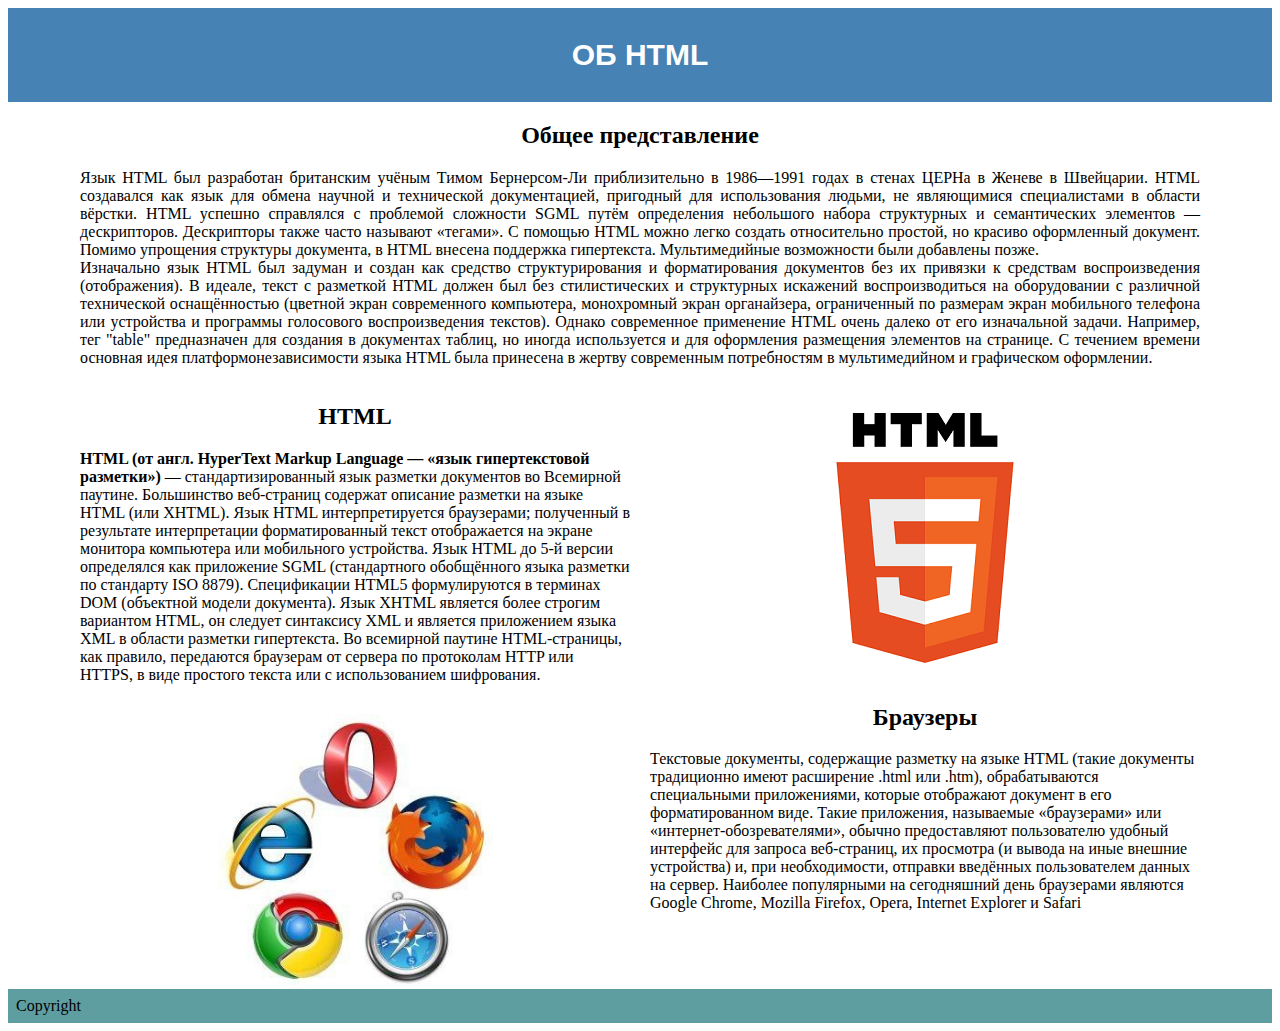
<file: HW 6/HW 6.html>
<!DOCTYPE html>
<html>
<head>
    <title> Домашнее задание №6 </title>
    <link rel="stylesheet" href="style6.css">
</head>
<body>
    <header> ОБ HTML</header>
    <div class="container"> 
    <h2> Общее представление</h2>
    <p>
Язык HTML был разработан британским учёным Тимом Бернерсом-Ли приблизительно в 1986—1991 годах в стенах ЦЕРНа в Женеве в Швейцарии. HTML создавался как язык для обмена научной и технической документацией, пригодный для использования людьми, не являющимися специалистами в области вёрстки. HTML успешно справлялся с проблемой сложности SGML путём определения небольшого набора структурных и семантических элементов — дескрипторов. Дескрипторы также часто называют «тегами». С помощью HTML можно легко создать относительно простой, но красиво оформленный документ. Помимо упрощения структуры документа, в HTML внесена поддержка гипертекста. Мультимедийные возможности были добавлены позже. <br>
Изначально язык HTML был задуман и создан как средство структурирования и форматирования документов без их привязки к средствам воспроизведения (отображения). В идеале, текст с разметкой HTML должен был без стилистических и структурных искажений воспроизводиться на оборудовании с различной технической оснащённостью (цветной экран современного компьютера, монохромный экран органайзера, ограниченный по размерам экран мобильного телефона или устройства и программы голосового воспроизведения текстов). Однако современное применение HTML очень далеко от его изначальной задачи. Например, тег "table" предназначен для создания в документах таблиц, но иногда используется и для оформления размещения элементов на странице. С течением времени основная идея платформонезависимости языка HTML была принесена в жертву современным потребностям в мультимедийном и графическом оформлении.
    </p>
    
    <div class="columns"> 
    <div class="column1-2">
            <h2>HTML</h2>
    <strong>HTML (от англ. HyperText Markup Language — «язык гипертекстовой разметки»)</strong> — стандартизированный язык разметки документов во Всемирной паутине. Большинство веб-страниц содержат описание разметки на языке HTML (или XHTML). Язык HTML интерпретируется браузерами; полученный в результате интерпретации форматированный текст отображается на экране монитора компьютера или мобильного устройства. Язык HTML до 5-й версии определялся как приложение SGML (стандартного обобщённого языка разметки по стандарту ISO 8879). Спецификации HTML5 формулируются в терминах DOM (объектной модели документа).
    Язык XHTML является более строгим вариантом HTML, он следует синтаксису XML и является приложением языка XML в области разметки гипертекста. Во всемирной паутине HTML-страницы, как правило, передаются браузерам от сервера по протоколам HTTP или HTTPS, в виде простого текста или с использованием шифрования.
    </div>
    <div class="column1-2"> <img src="./html5.png" alt="Здесь должна была быть картинка"> 
    </div>
</div>
<div class="columns"> 
    <div class="column1-2"> <img src="./browser.jpg" alt="">
    </div>
<div class="column1-2"> <h2>Браузеры</h2>
    Текстовые документы, содержащие разметку на языке HTML (такие документы традиционно имеют расширение .html или .htm), обрабатываются специальными приложениями, которые отображают документ в его форматированном виде. Такие приложения, называемые «браузерами» или «интернет-обозревателями», обычно предоставляют пользователю удобный интерфейс для запроса веб-страниц, их просмотра (и вывода на иные внешние устройства) и, при необходимости, отправки введённых пользователем данных на сервер. Наиболее популярными на сегодняшний день браузерами являются Google Chrome, Mozilla Firefox, Opera, Internet Explorer и Safari
</div>
</div>
</div>
</body>
<footer> Copyright</footer>
</html>
</file>
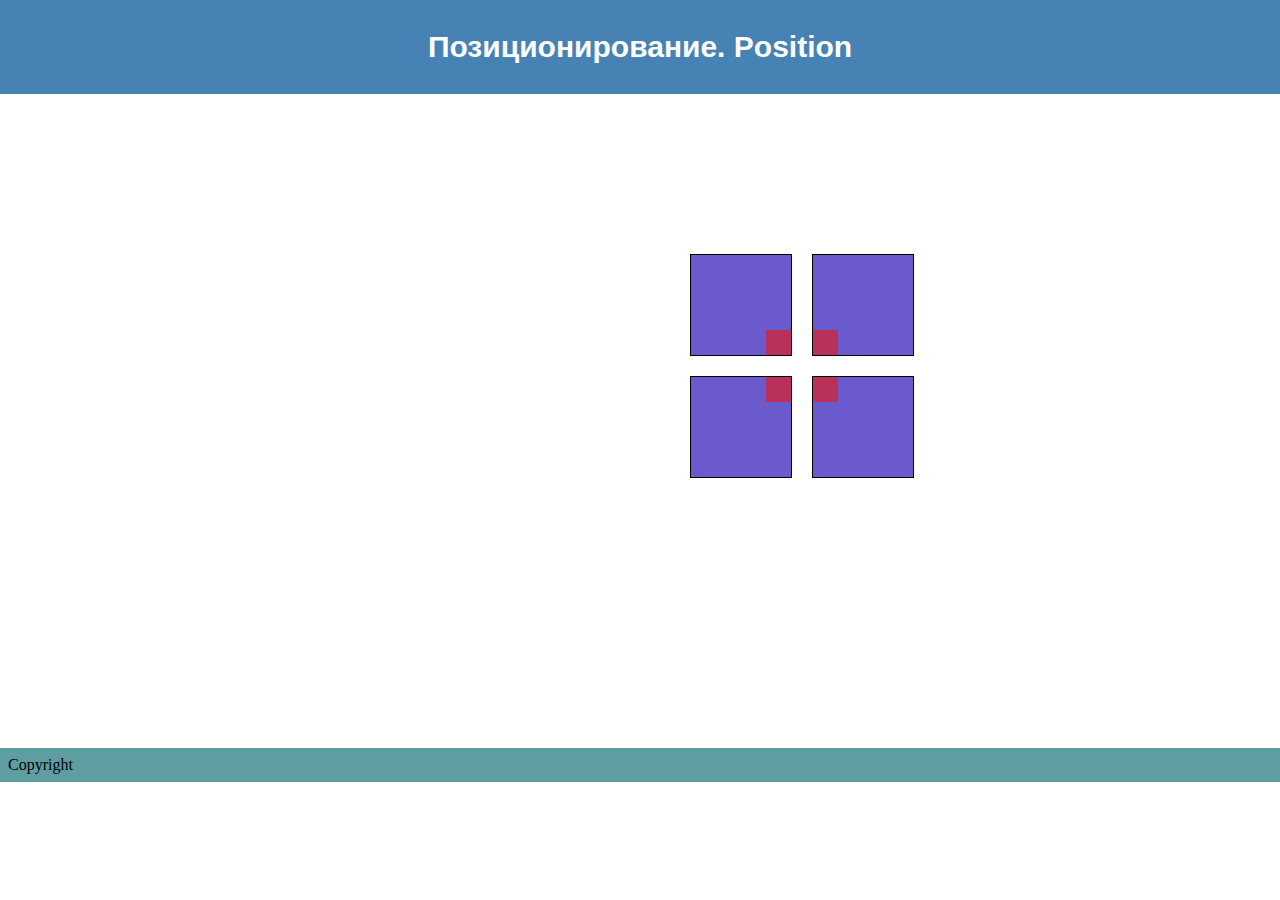
<file: HW 7/HW 7.html>
<!DOCTYPE html>
<html lang="en">
<head>
    <meta charset="UTF-8">
    <meta name="viewport" content="width=device-width, initial-scale=1.0">
    <meta http-equiv="X-UA-Compatible" content="ie=edge">
    <link rel="stylesheet" href="style7.css">
    <title>Document</title>
</head>
<body>
    <header> Позиционирование. Position</header>
    <div class="container">
        <div class="rectangle">
            <div class="element-bottom-right">
            </div> 
        </div>
        <div class="rectangle">
            <div class="element-bottom-left">
            </div> 
        </div>
        <div class="rectangle">
            <div class="element-top-right">
            </div> 
        </div>
        <div class="rectangle">
            <div class="element-top-left">
            </div> 
        </div>
    </div>    
</body>
<footer>Copyright</footer>
</html>
</file>
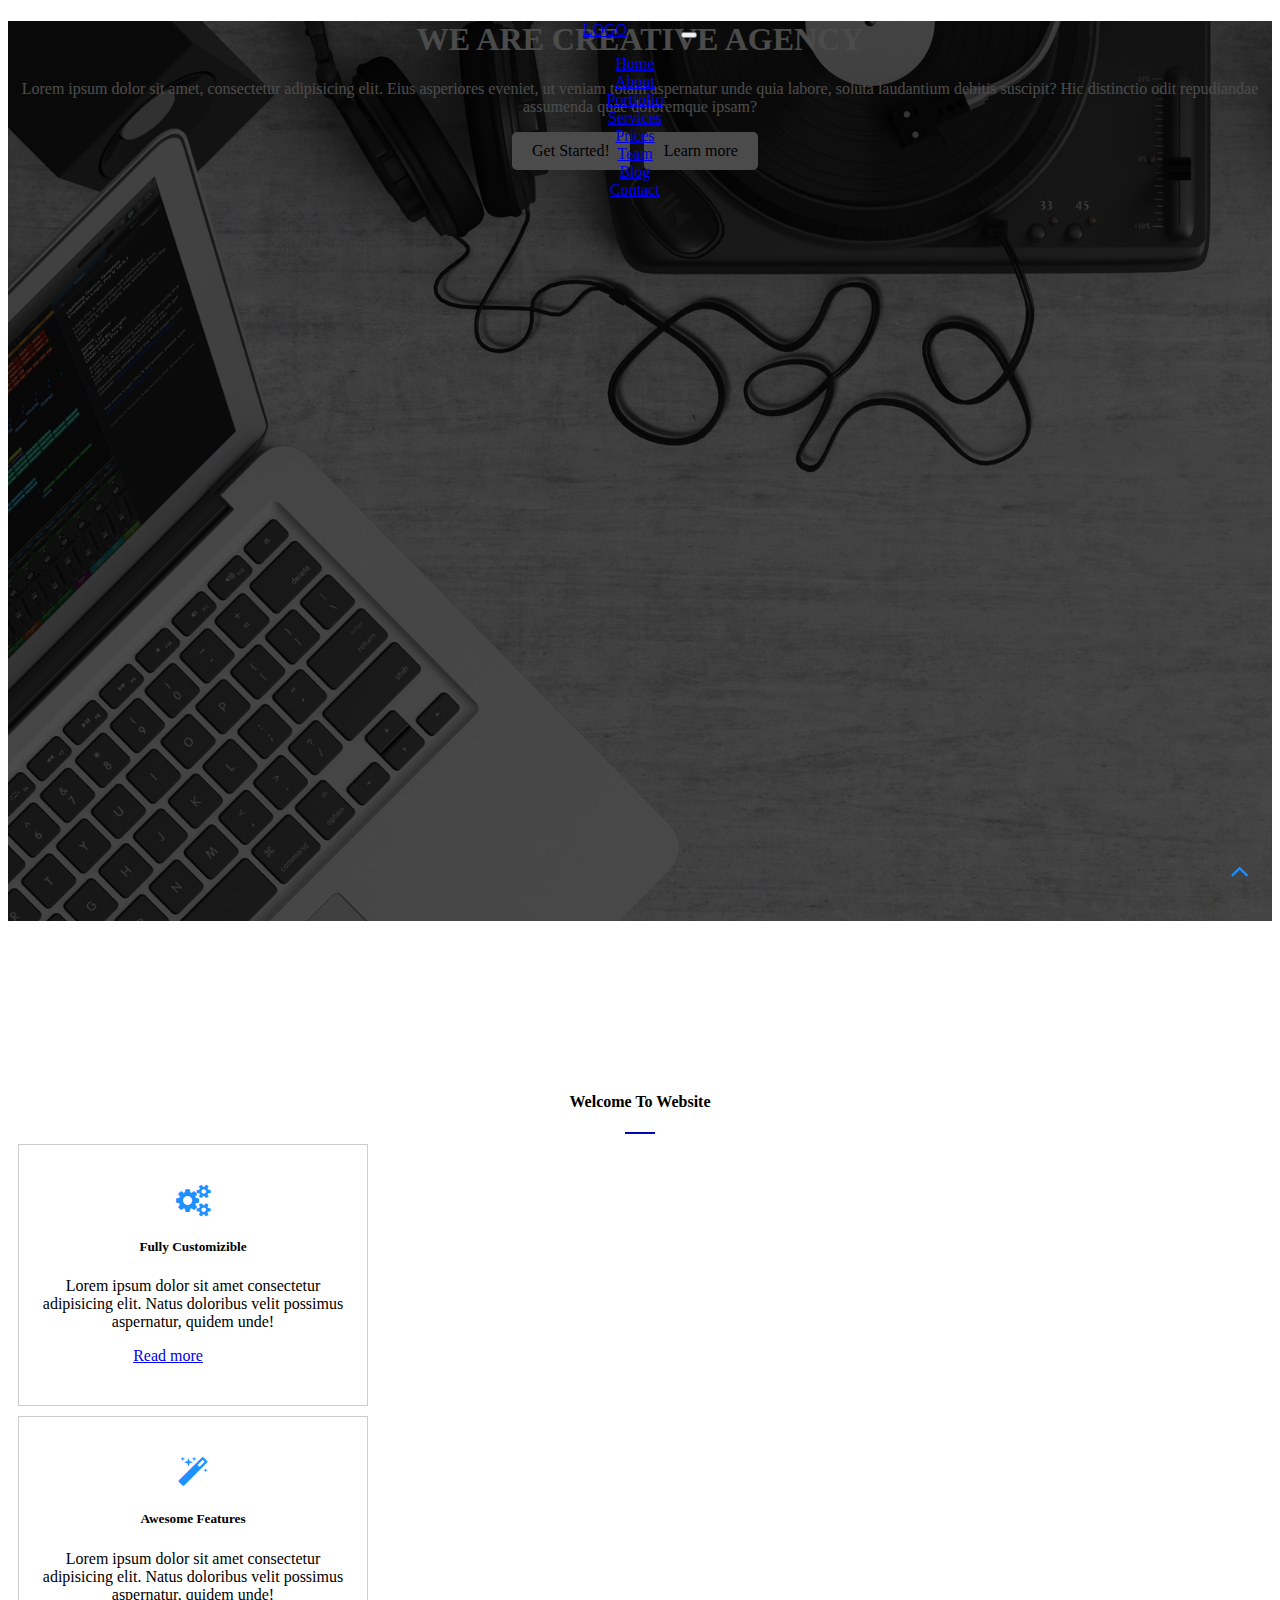
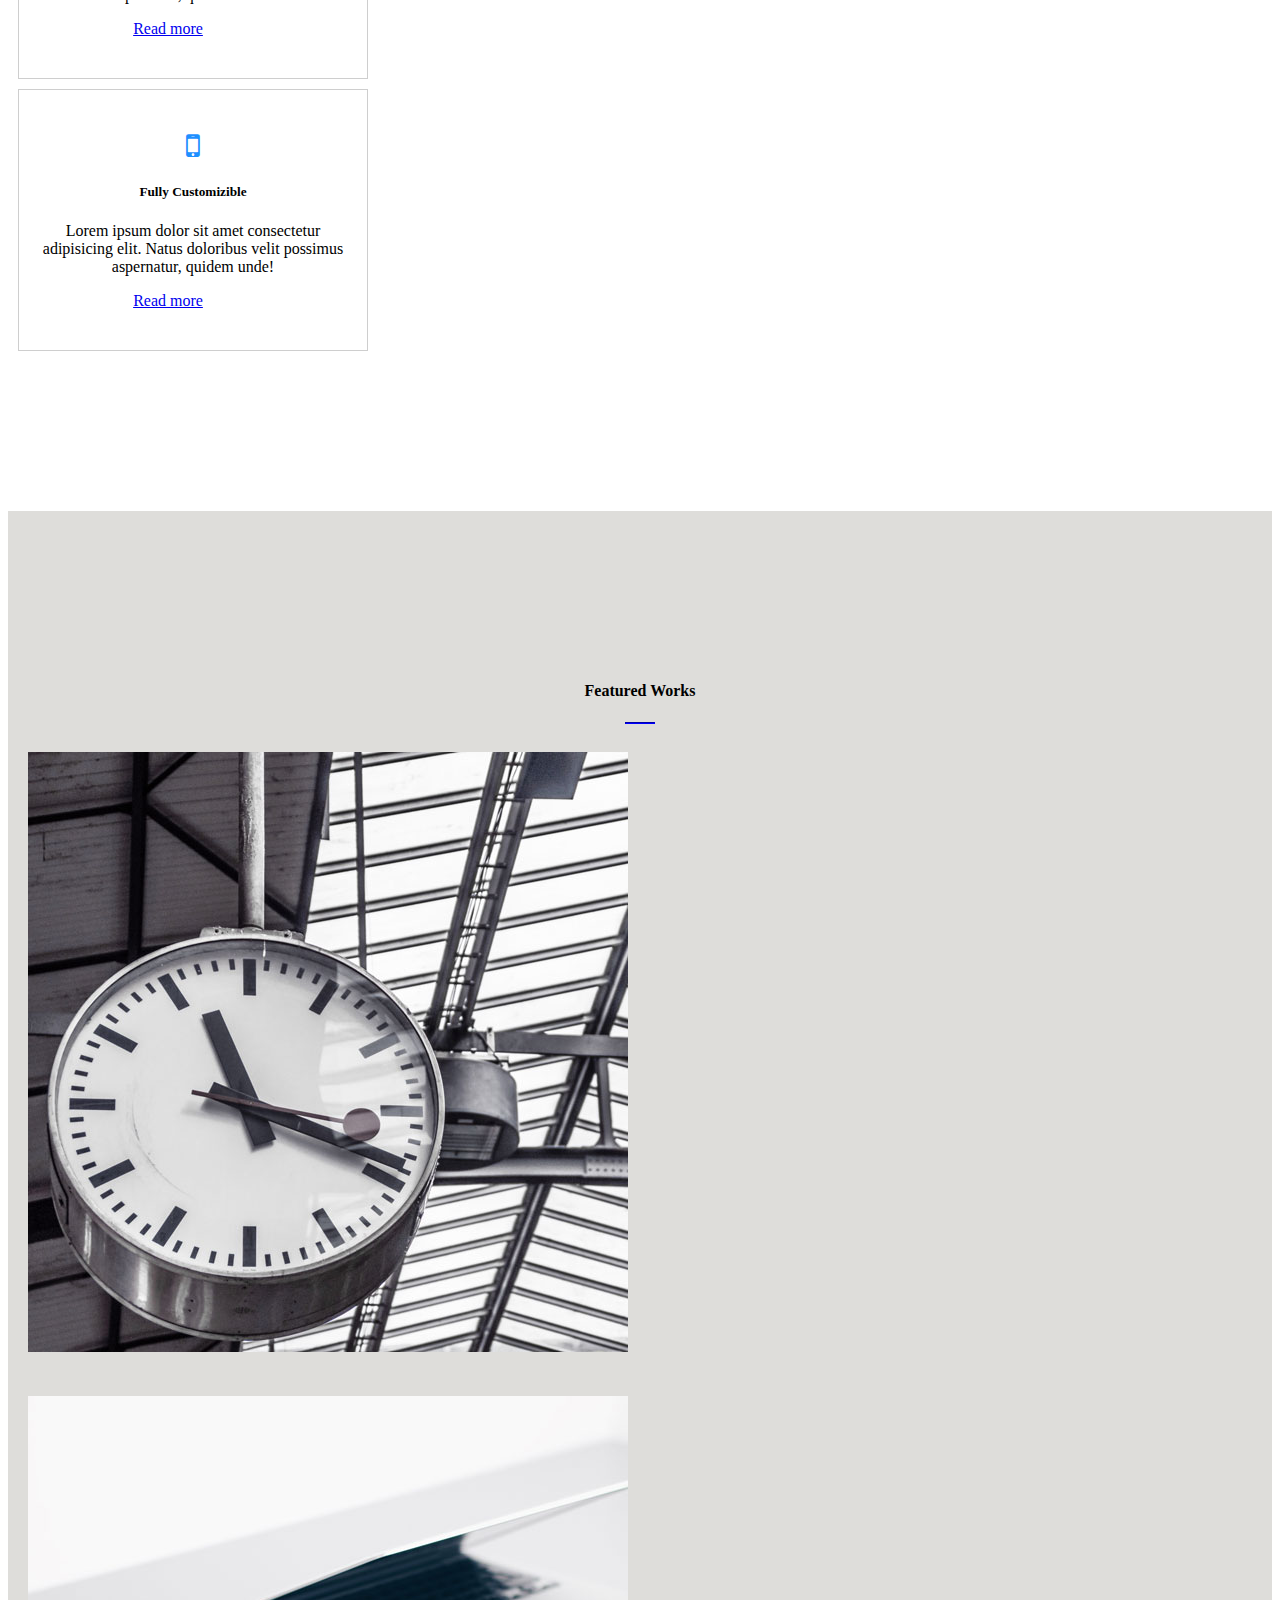
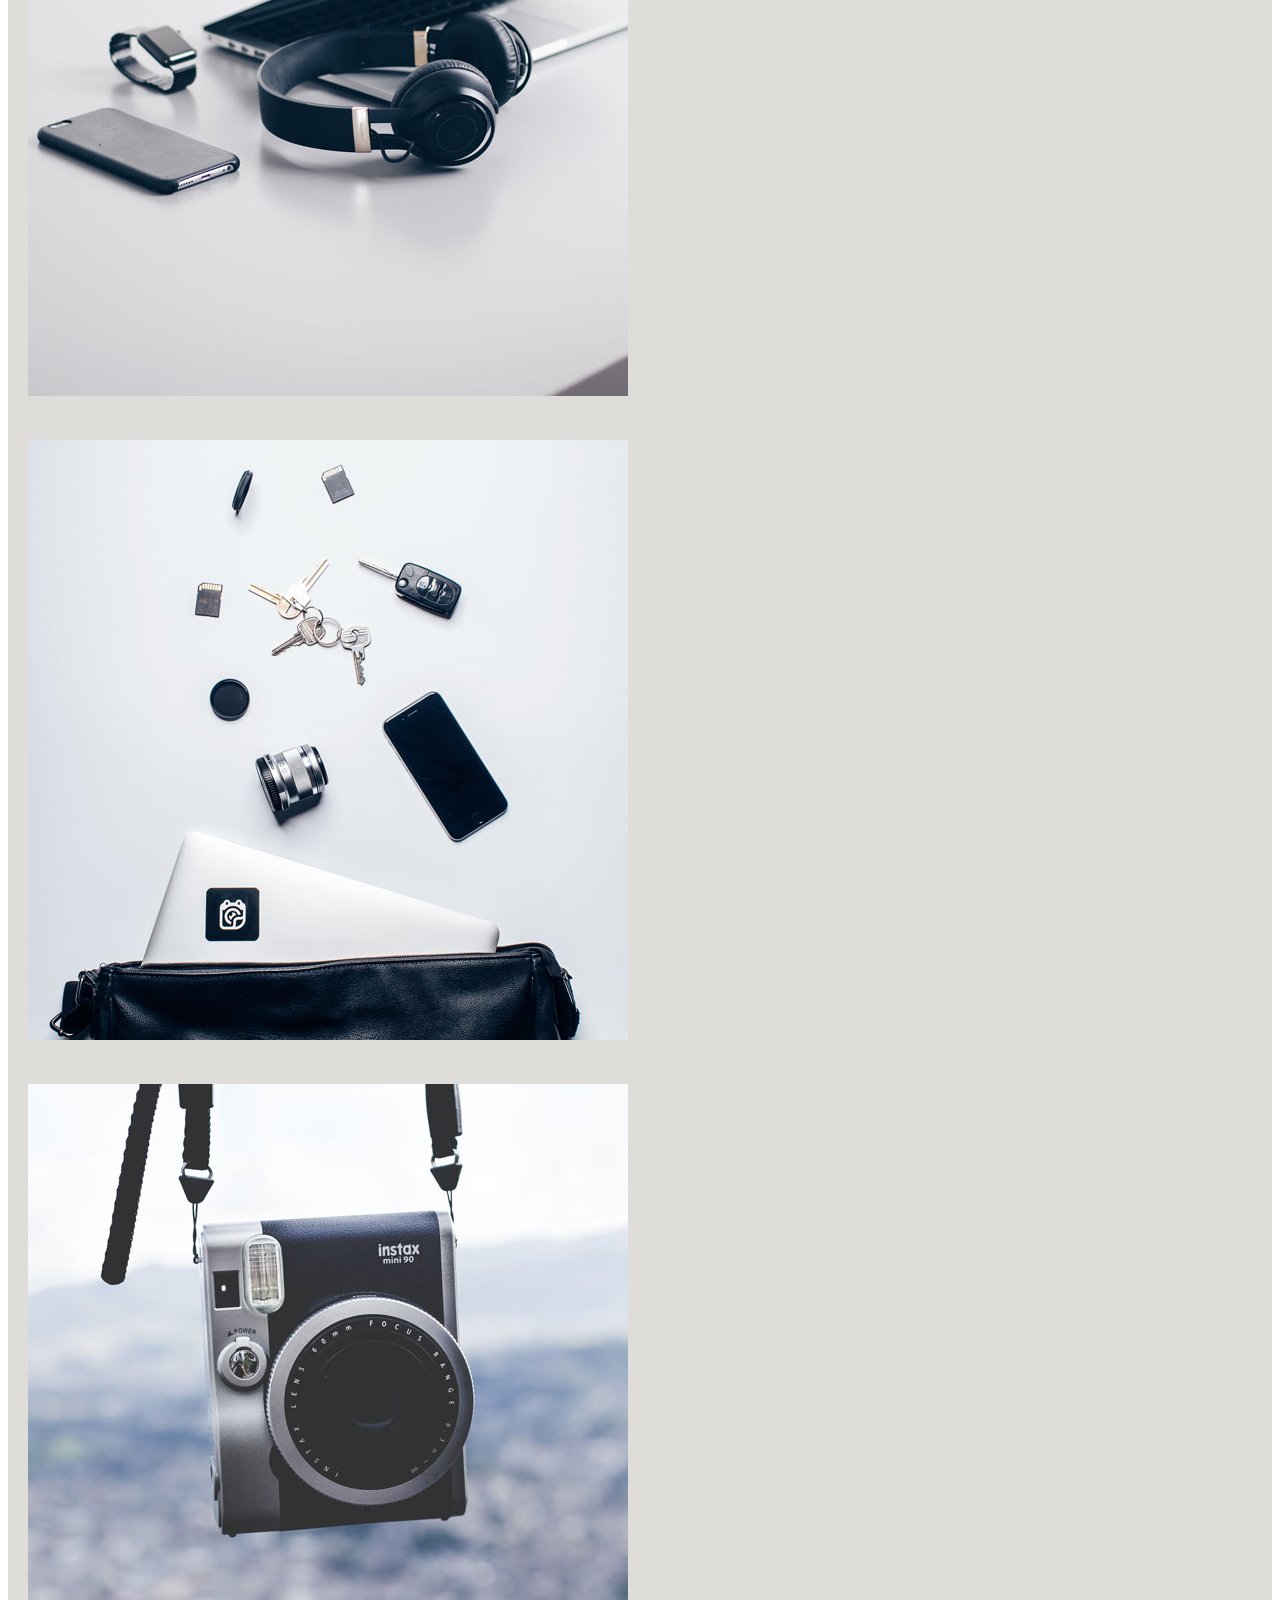
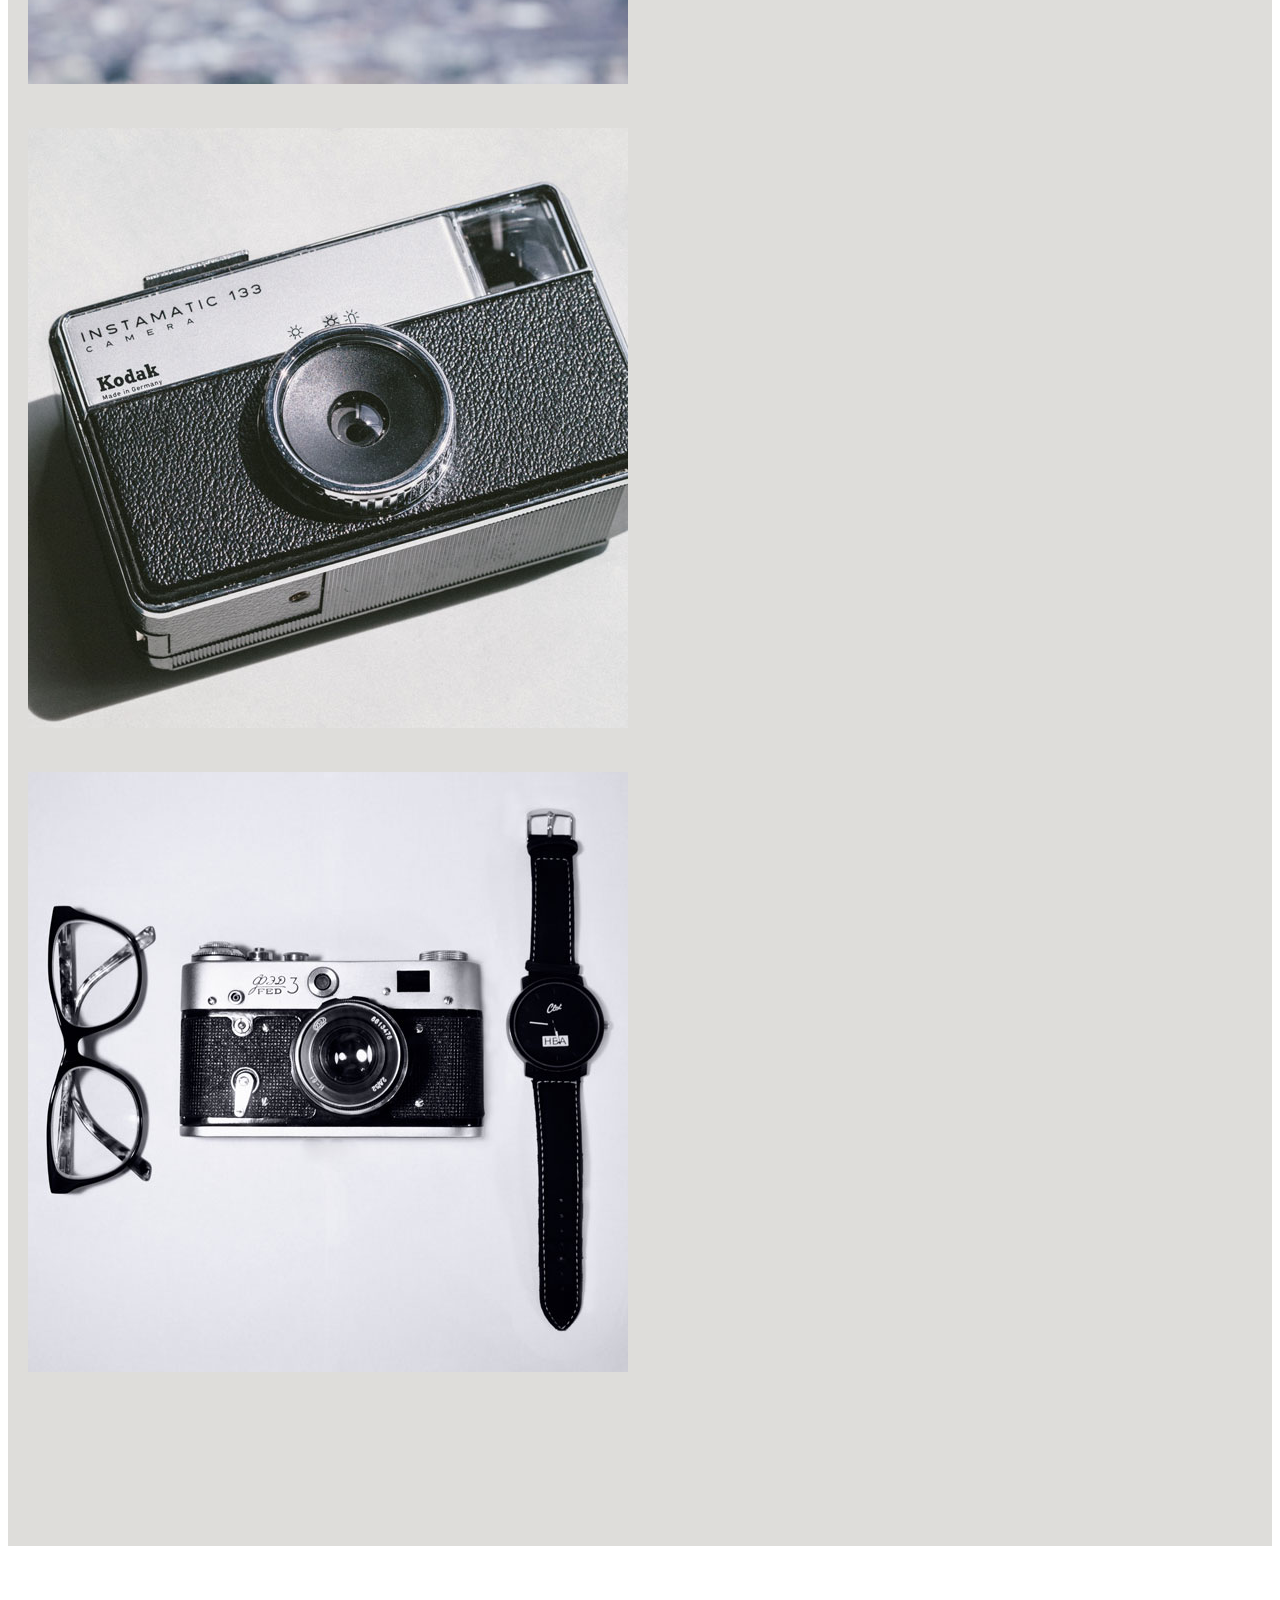
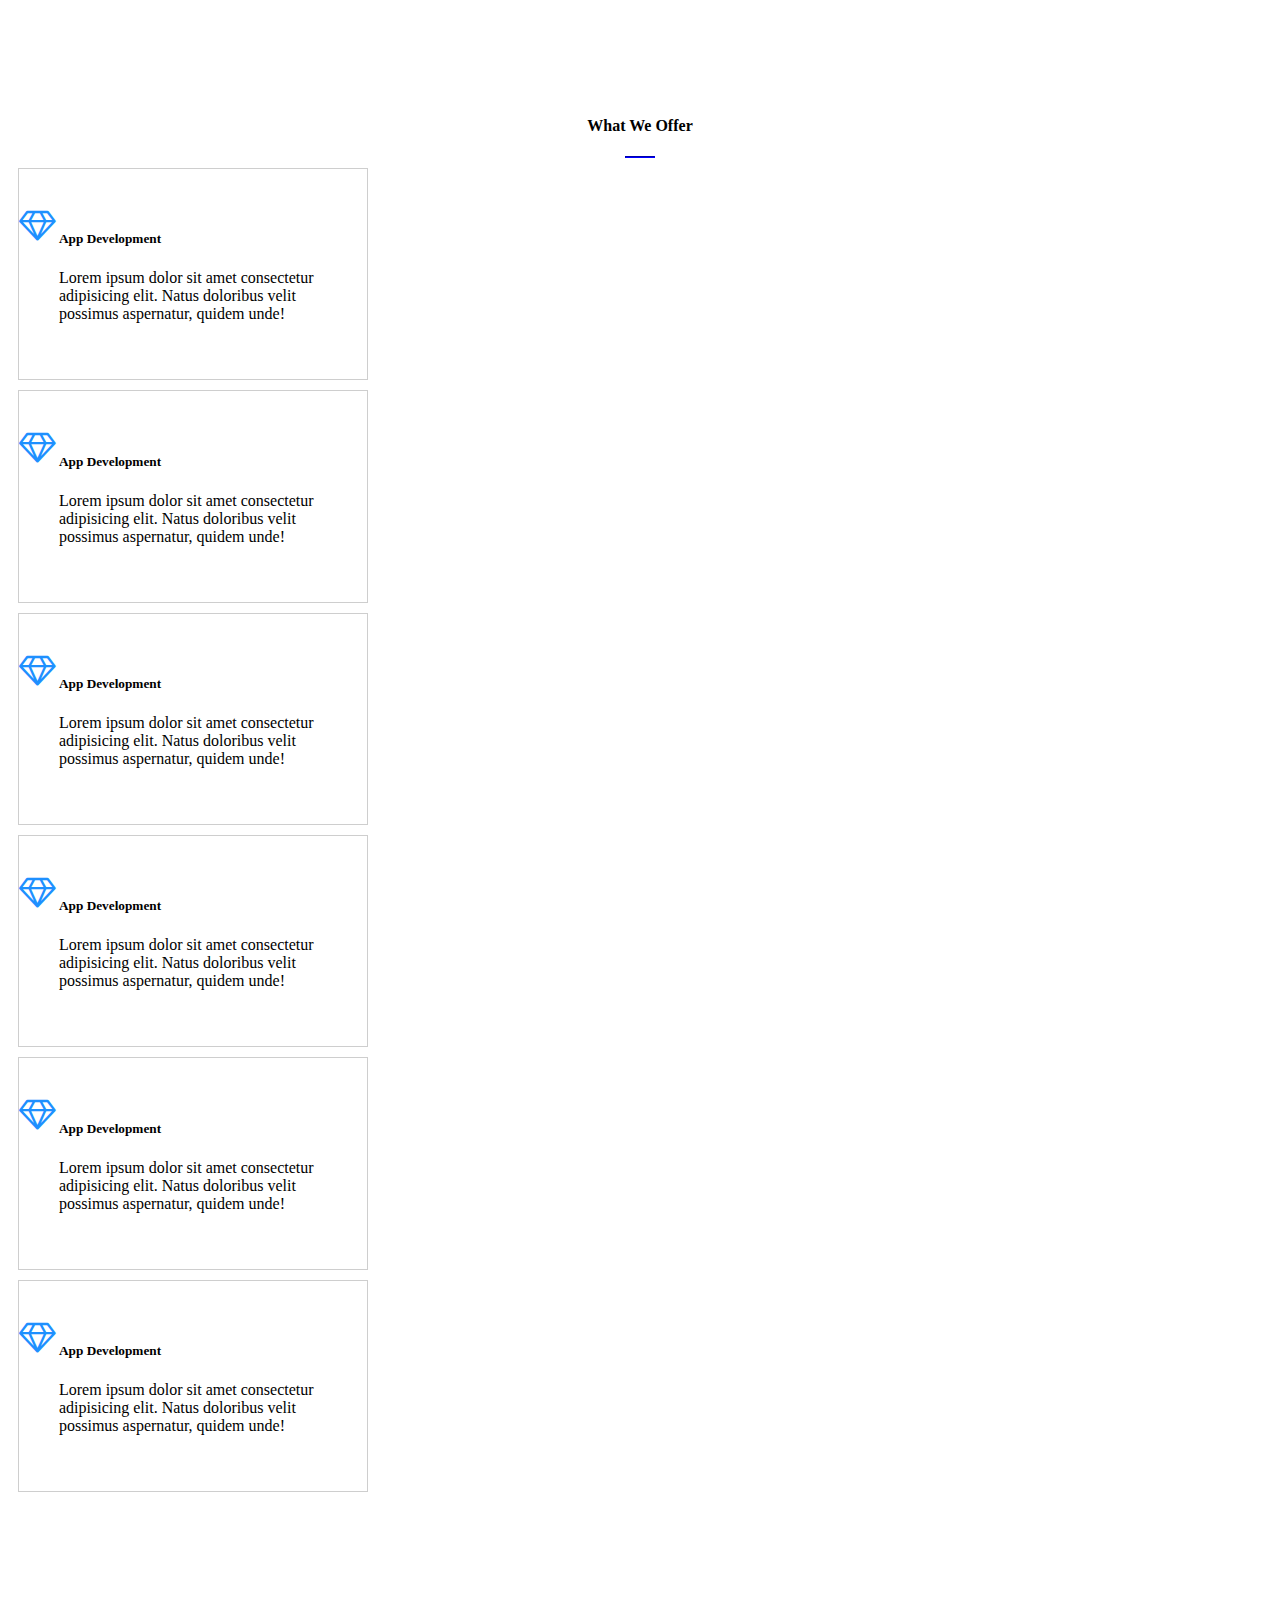
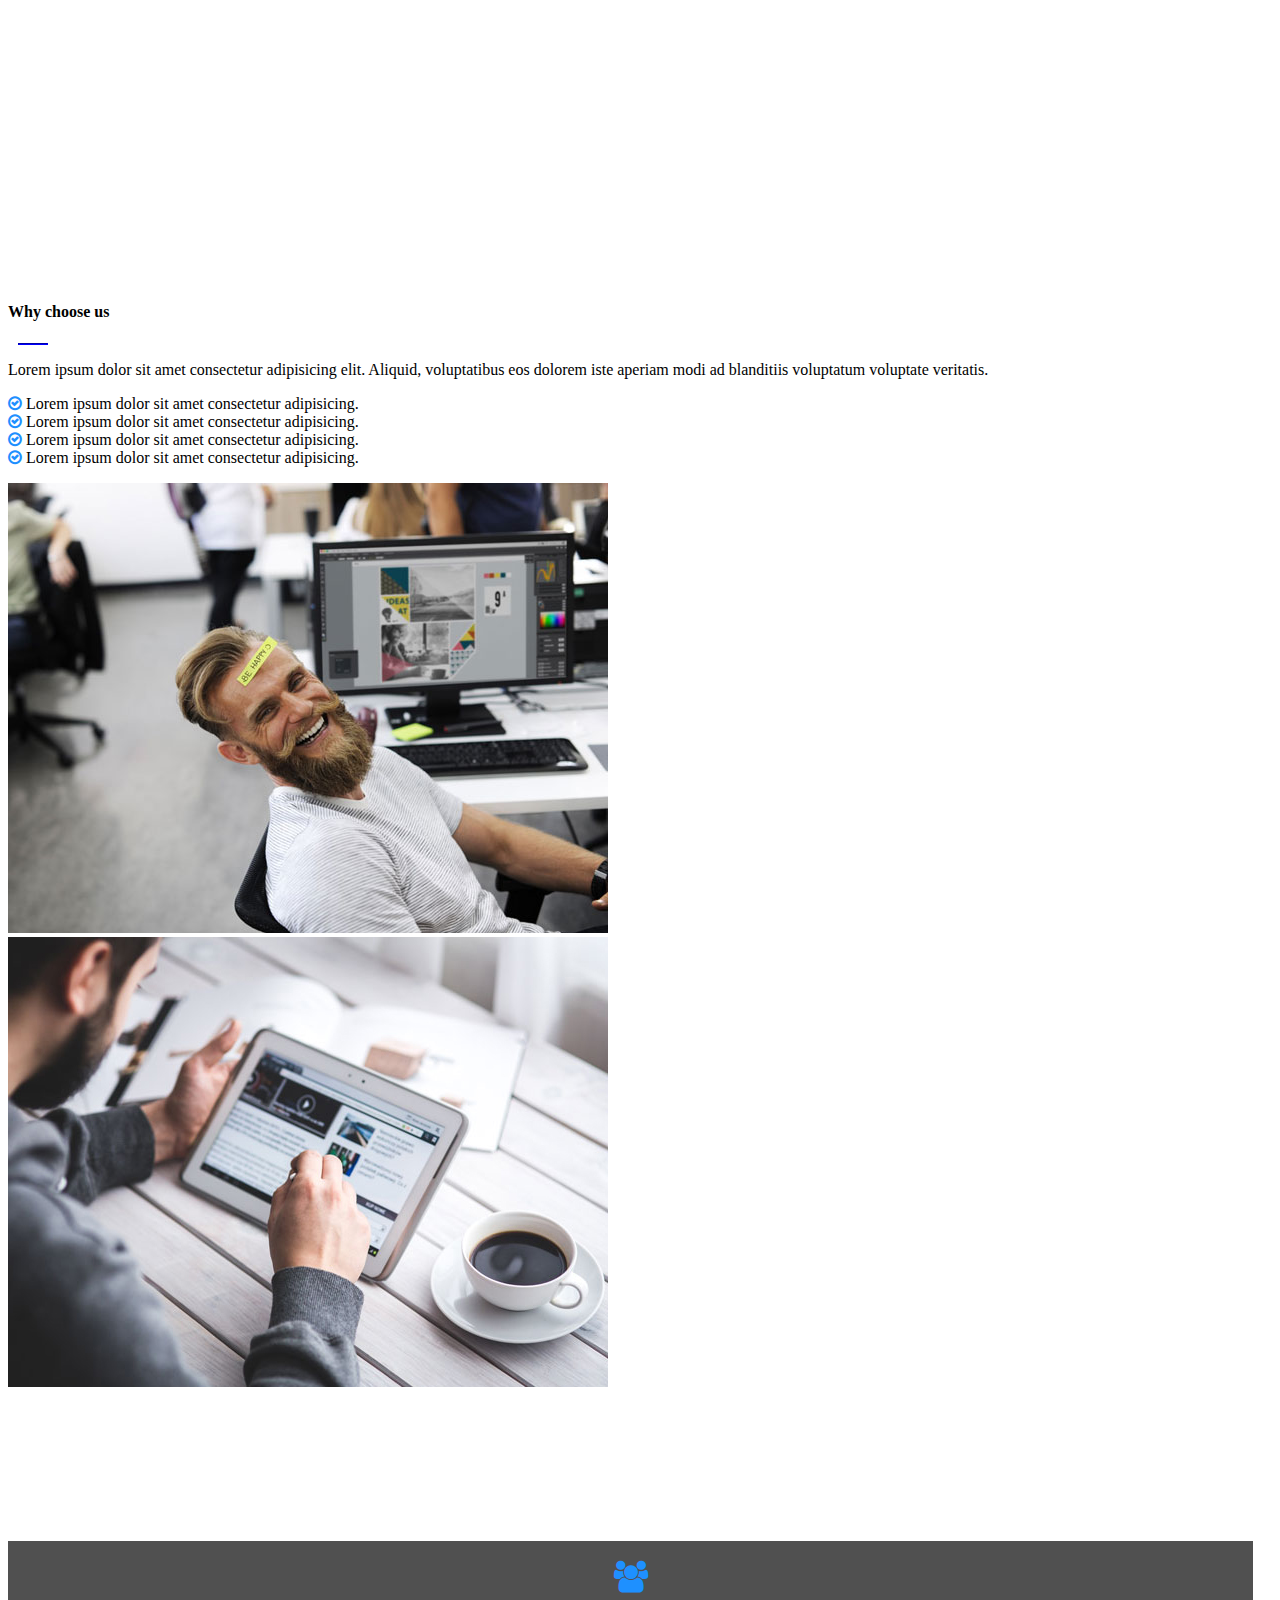
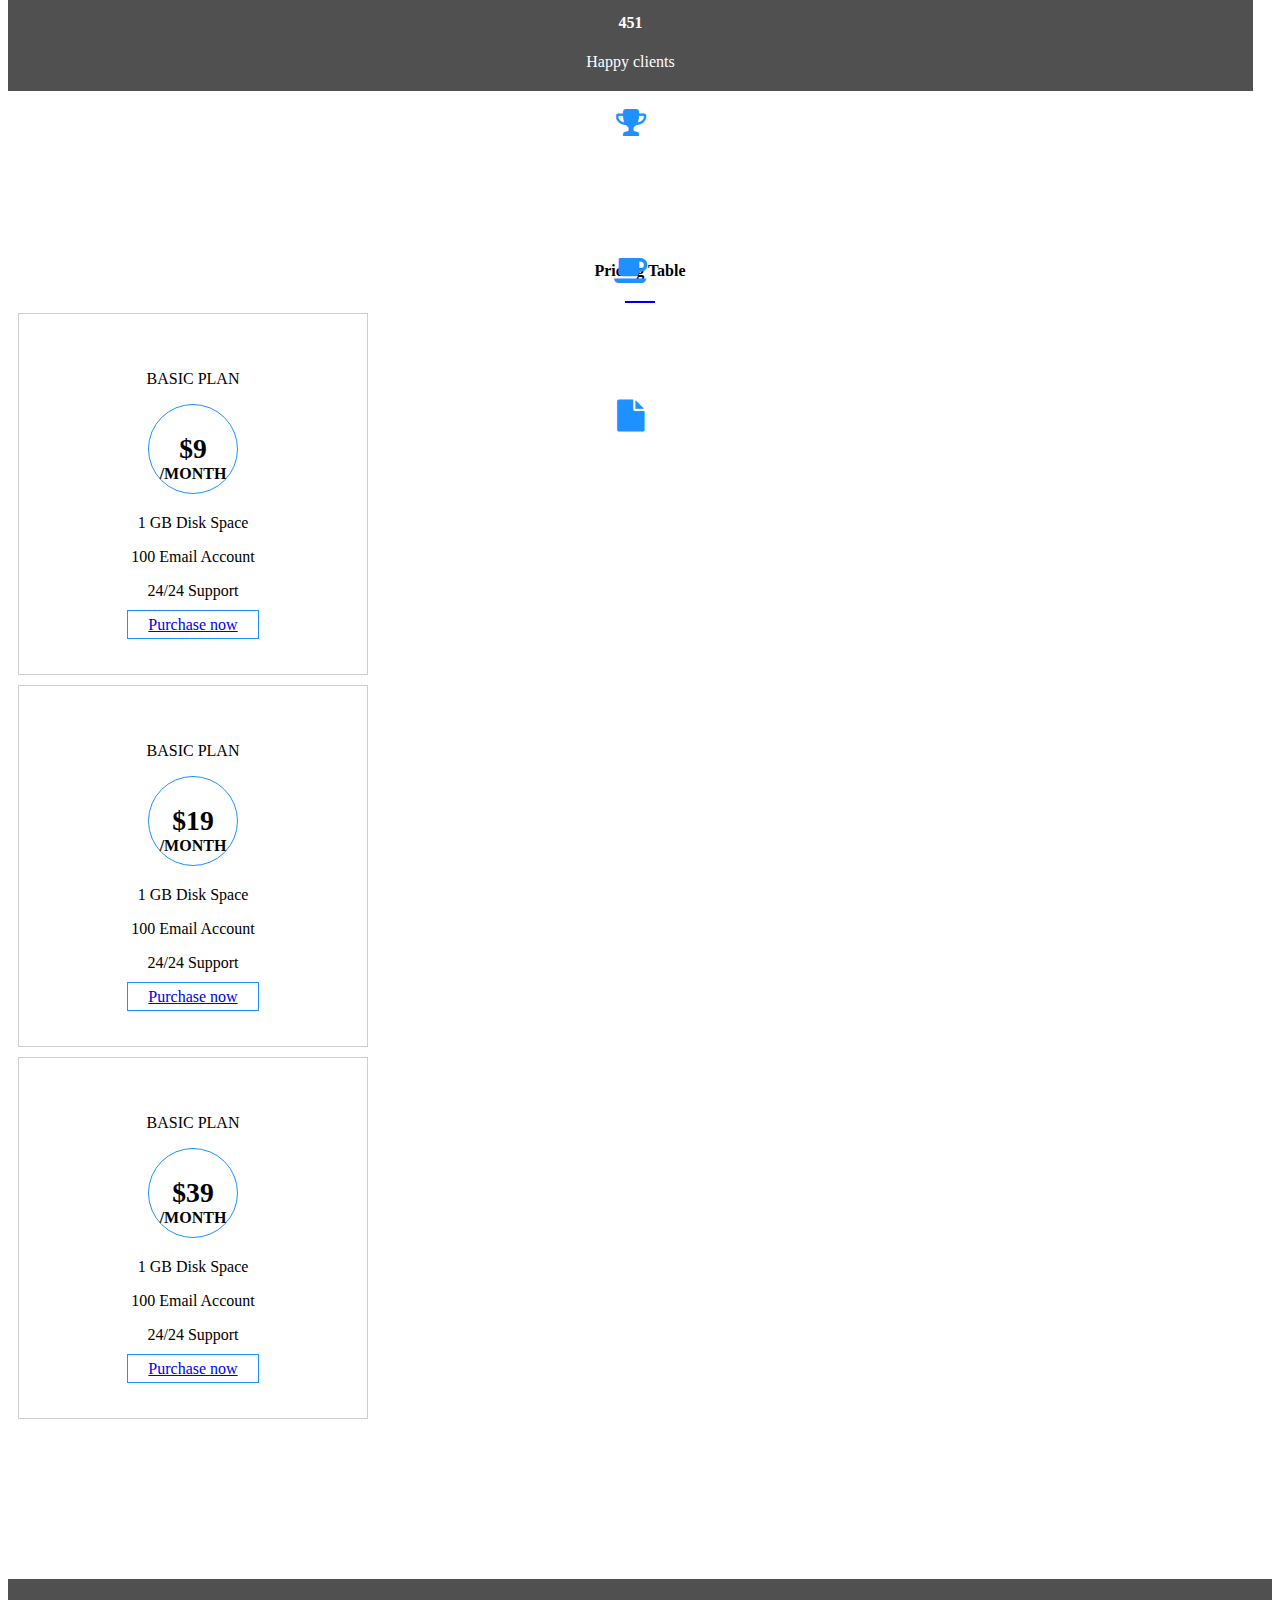
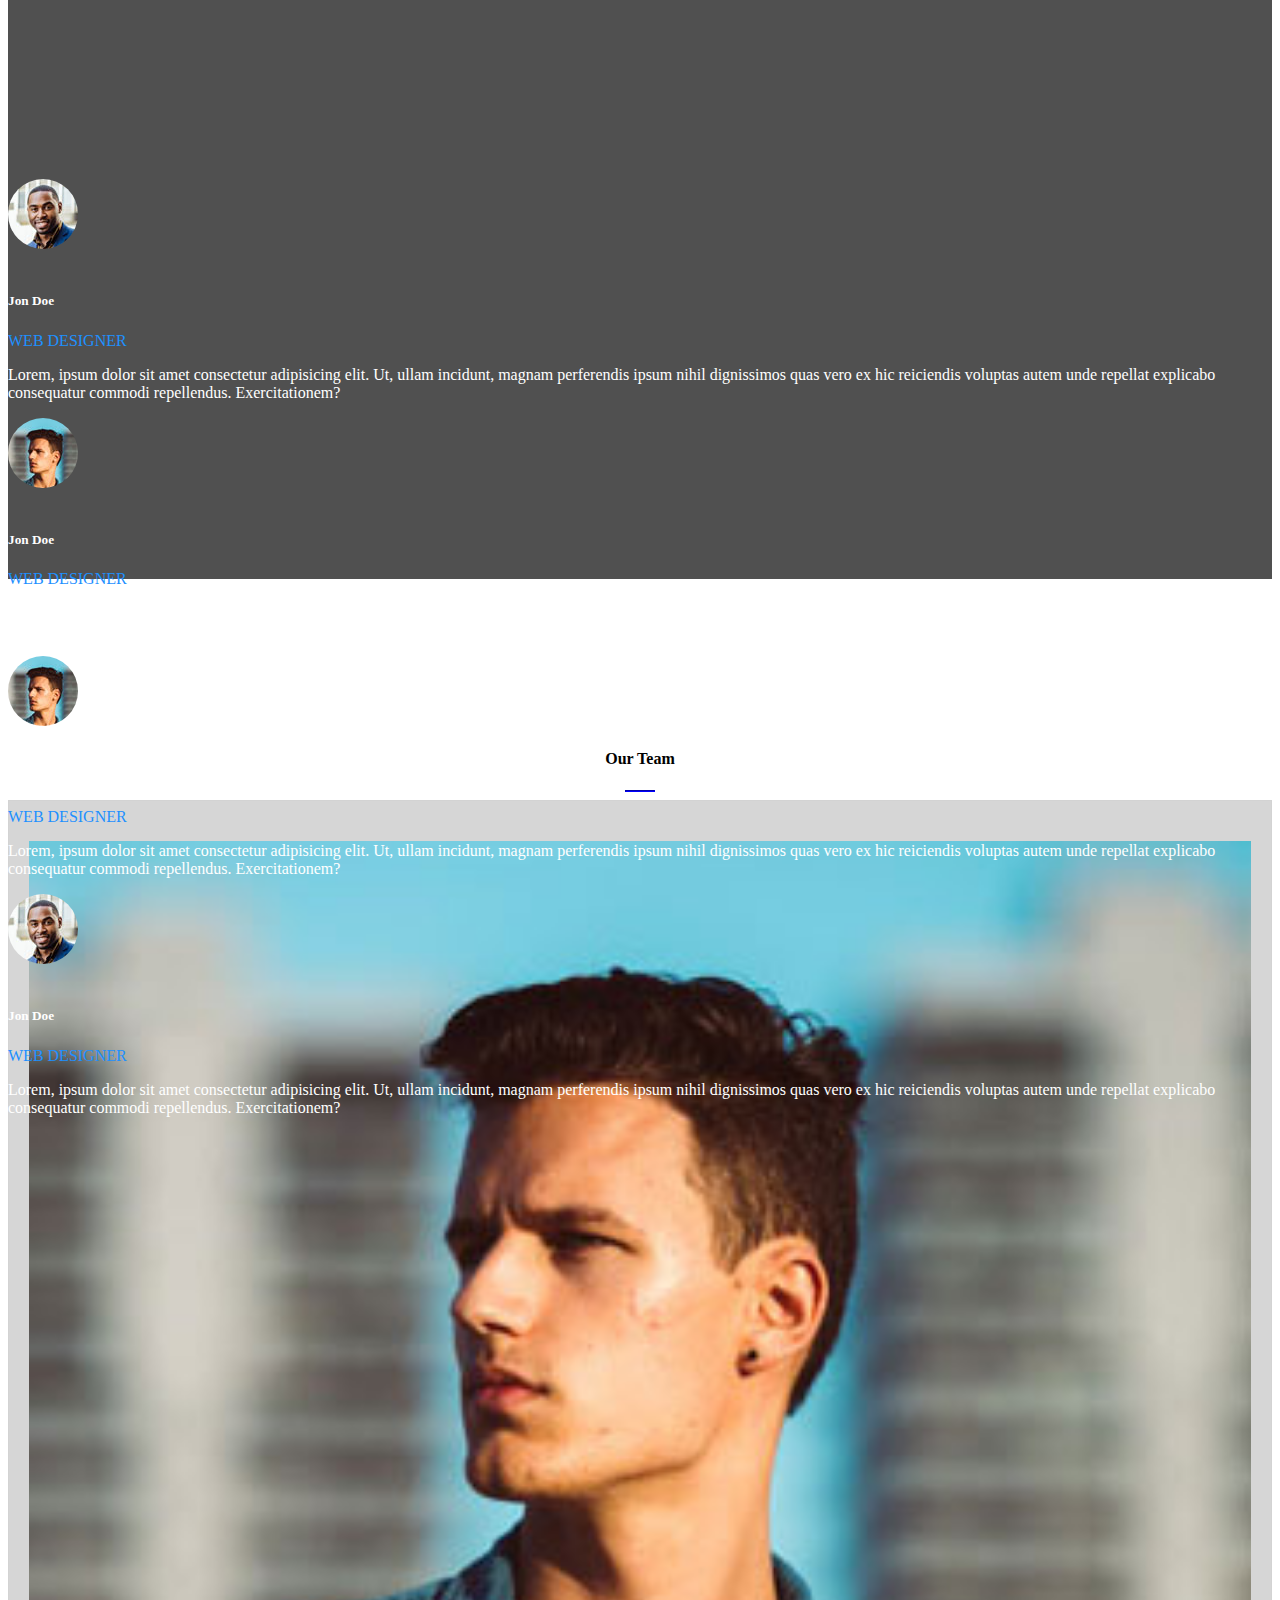
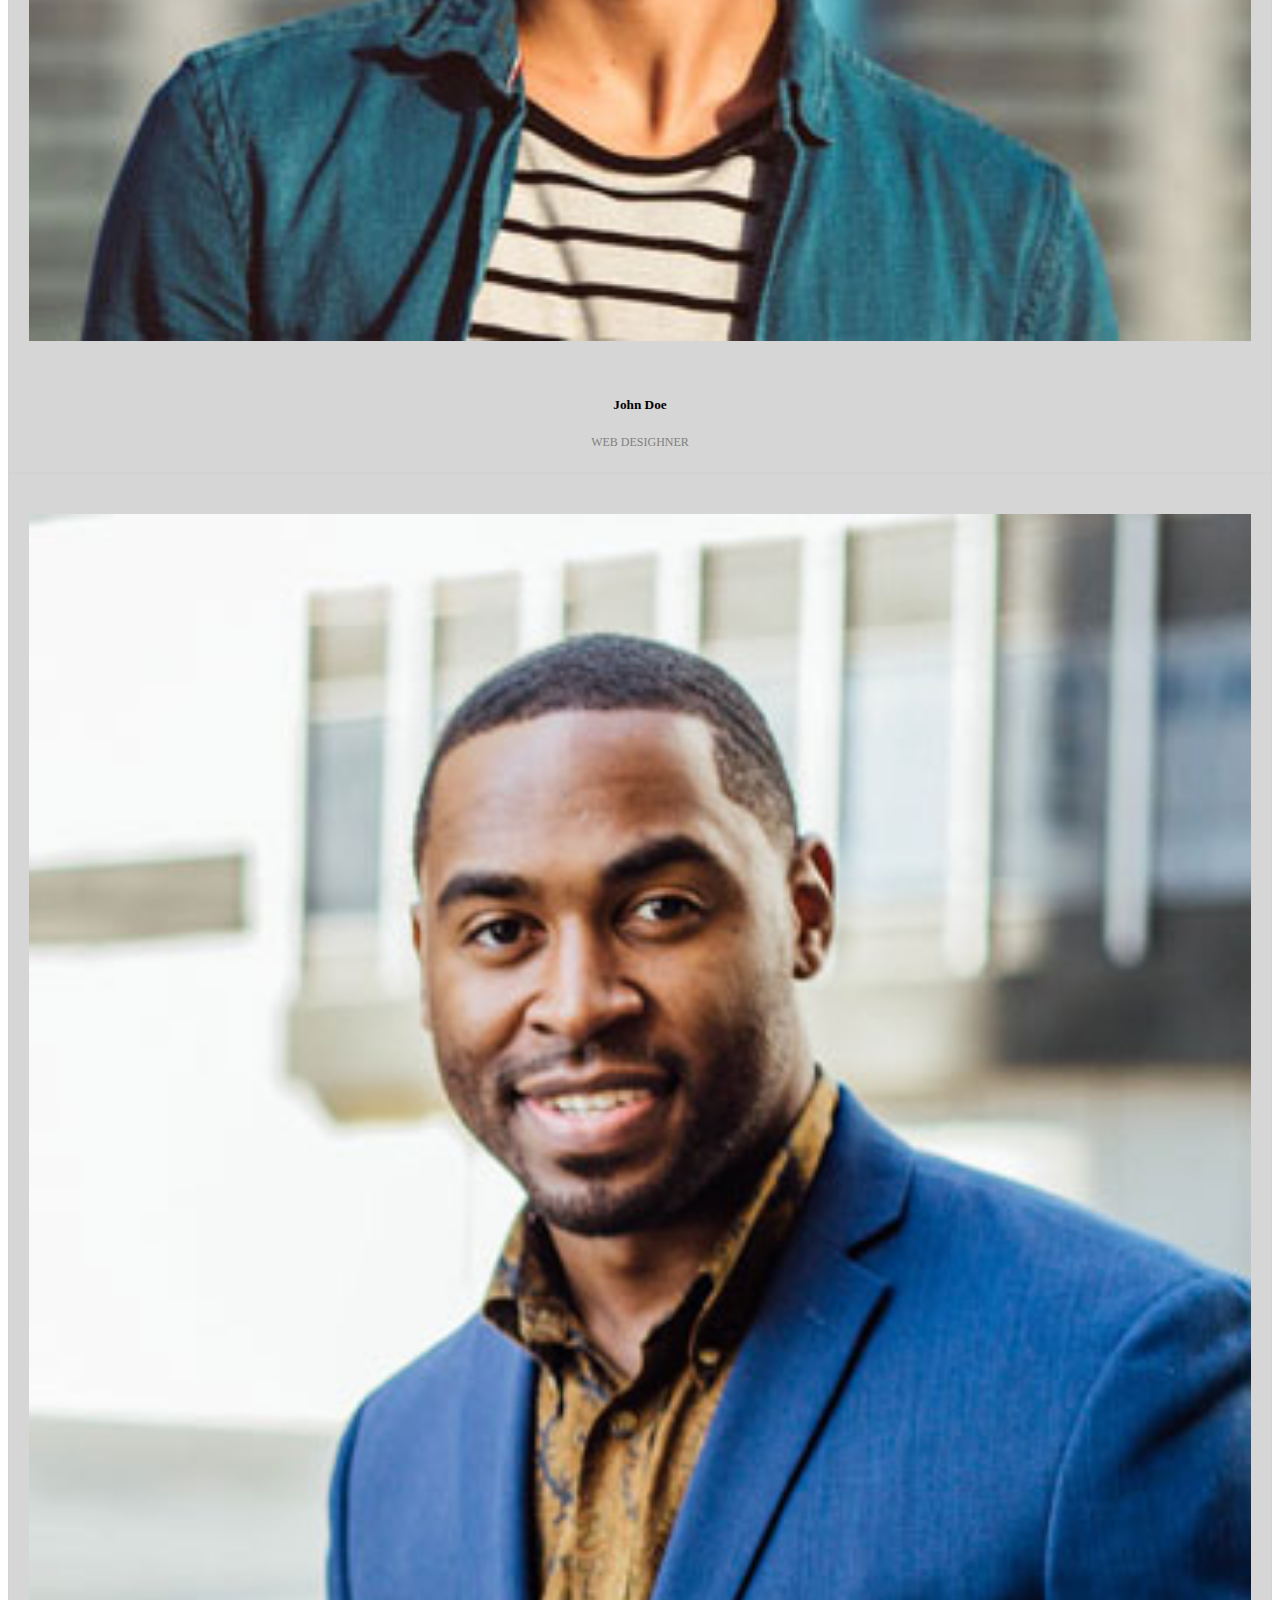
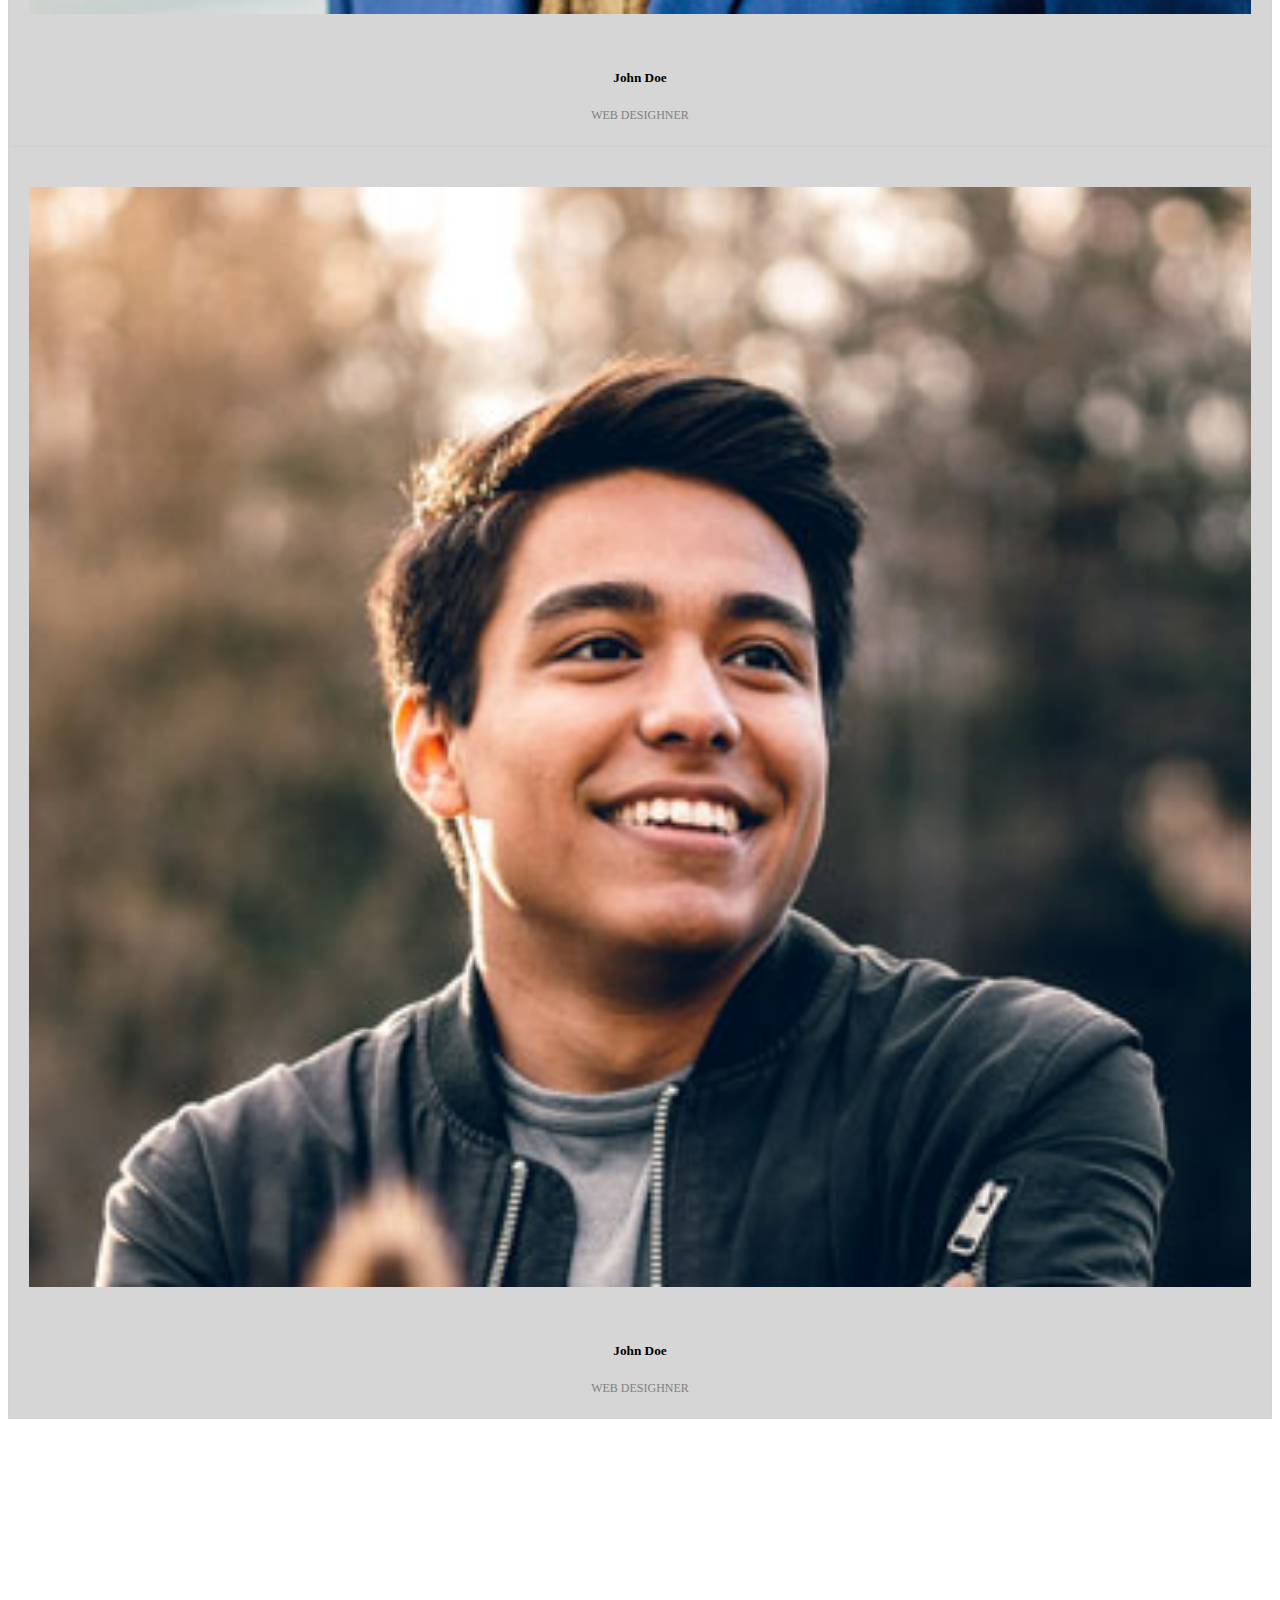
<file: HW 9/HW 9.html>
<!DOCTYPE html>
<html lang="en">
<head>
    <meta charset="UTF-8">
    <meta name="viewport" content="width=device-width, initial-scale=1.0">
    <meta http-equiv="X-UA-Compatible" content="ie=edge">
    <title>Document</title>
    <link rel="stylesheet" href="style9.css">
    <link rel="stylesheet" href="https://stackpath.bootstrapcdn.com/bootstrap/4.1.2/css/bootstrap.min.css" integrity="sha384-Smlep5jCw/wG7hdkwQ/Z5nLIefveQRIY9nfy6xoR1uRYBtpZgI6339F5dgvm/e9B" crossorigin="anonymous">
    <link rel="stylesheet" href="https://cdnjs.cloudflare.com/ajax/libs/font-awesome/4.7.0/css/font-awesome.min.css" />
</head>
<body>
    <div class="header" id="start">
        <div class="dark-background">
            <nav class="navbar navbar-expand-lg navbar-dark fixed-top">
                <div class="container">
                    <a class="navbar-brand" href="#">LOGO</a>
                    <button class="navbar-toggler" type="button" data-toggle="collapse" data-target="#navbarColor01" aria-controls="navbarColor01" aria-expanded="false" aria-label="Toggle navigation">
                        <span class="navbar-toggler-icon"></span>
                    </button>
                    
                    <div class="collapse navbar-collapse" id="navbarColor01">
                        <ul class="navbar-nav ml-auto">
                            <li class="nav-item active">
                                <a class="nav-link" href="#">Home</a>
                            </li>
                            <li class="nav-item">
                                <a class="nav-link" href="#">About</a>
                            </li>
                            <li class="nav-item">
                                <a class="nav-link" href="#">Portfolio</a>
                            </li>
                            <li class="nav-item">
                                <a class="nav-link" href="#">Services</a>
                            </li>
                            <li class="nav-item">
                                <a class="nav-link" href="#">Prices</a>
                            </li>
                            <li class="nav-item">
                                <a class="nav-link" href="#">Team</a>
                            </li>
                            <li class="nav-item">
                                <a class="nav-link" href="#">Blog</a>
                            </li>
                            <li class="nav-item">
                                <a class="nav-link" href="#">Contact</a>
                            </li>
                        </ul>
                    </div>
                </div>
            </div>
        </nav>
        <header>
            <div class="container">
                <div class="row justify-content-center align-items-center">
                    <div class="col-md-8">
                        <h1>WE ARE CREATIVE AGENCY</h1>
                        <p>Lorem ipsum dolor sit amet, consectetur adipisicing elit. Eius asperiores eveniet, ut veniam totam aspernatur unde quia labore, soluta laudantium debitis suscipit? Hic distinctio odit repudiandae assumenda quae doloremque ipsam?</p>
                        <div class="button">
                            <a href="btn btn-primary">Get Started!</a>
                            <a href="btn btn-primary">Learn more</a>
                        </div>
                    </div>
                </div>
            </div>
        </header>
    </div>
    <section>
        <div class="container">
            <h4 class="my-title">Welcome to website</h4>
            <hr class="my-hr">
            <div class="grid">
                <div class="row">
                    <div class="col-sm-12 col-md-6 col-lg-4">
                        <div class="overlay"></div>
                        <div class="table-1">
                            <i class="fa fa-cogs fa-2x" aria-hidden="true"></i> 
                            <h5>Fully Customizible</h5>
                            <p>Lorem ipsum dolor sit amet consectetur adipisicing elit. Natus doloribus velit possimus aspernatur, quidem unde!</p>
                            <a href="#">Read more</a>
                        </div>
                    </div>                
                    <div class="col-sm-12 col-md-6 col-lg-4">
                        <div class="table-1">
                            <i class="fa fa-magic fa-2x" aria-hidden="true"></i>
                            <h5>Awesome Features</h5>
                            <p>Lorem ipsum dolor sit amet consectetur adipisicing elit. Natus doloribus velit possimus aspernatur, quidem unde!</p>
                            <a href="#">Read more</a>
                        </div>
                    </div>
                    <div class="col-sm-12 col-md-6 col-lg-4">
                        <div class="table-1">
                            <i class="fa fa-mobile fa-2x" aria-hidden="true"></i> 
                            <h5>Fully Customizible</h5>
                            <p>Lorem ipsum dolor sit amet consectetur adipisicing elit. Natus doloribus velit possimus aspernatur, quidem unde!</p>
                            <a href="#">Read more</a>
                        </div>
                    </div>    
                </div>
            </div> 
        </div>
    </section>
    <section id="portfolio">
        <div class="container">
            <h4 class="my-title">Featured works</h4>
            <hr class="my-hr">
            <div class="row">       
                <div class="no-padding col-sm-12 col-md-6 col-lg-4">                
                    <div class="portfolio-item">
                        <div class="on-hover"></div>
                        <img src="../img/work1.jpg" class="image" alt="">
                    </div>
                </div>
                <div class="no-padding col-sm-12 col-md-6 col-lg-4">                 
                    <div class="portfolio-item">
                        <div class="on-hover"></div>
                        <img src="../img/work2.jpg" class="image" alt="">
                    </div>
                </div>
                <div class="no-padding col-sm-12 col-md-6 col-lg-4">                
                    <div class="portfolio-item">
                        <div class="on-hover"></div>
                        <img src="../img/work3.jpg" class="image" alt="">
                    </div>
                </div>
                <div class="no-padding col-sm-12 col-md-6 col-lg-4">                
                    <div class="portfolio-item">
                        <div class="on-hover"></div>
                        <img src="../img/work4.jpg" class="image" alt="">
                    </div>
                </div>
                <div class="no-padding col-sm-12 col-md-6 col-lg-4">                
                    <div class="portfolio-item">
                        <div class="on-hover"></div>
                        <img src="../img/work5.jpg" class="image" alt="">
                    </div>
                </div>
                <div class="no-padding col-sm-12 col-md-6 col-lg-4">                
                    <div class="portfolio-item">
                        <div class="on-hover"></div>
                        <img src="../img/work6.jpg" class="image" alt="">
                    </div>
                </div>
            </div>  
        </div>  
    </section>
    <section id="what-we-offer">  
        <div class="container">
            <h4 class="my-title">What we offer</h4>
            <hr class="my-hr">
            <div class="row">
                <div class= "col-sm-12 col-md-6 col-lg-4">
                    <div class= "table-1" style="position: relative;">
                        <i class="fa fa-diamond fa-2x left" aria-hidden="true" style="position: absolute; left: 0"></i>
                        <div class="table-2">
                            <h5>App Development</h5>
                            <p class="text-left"> Lorem ipsum dolor sit amet consectetur adipisicing elit. Natus doloribus velit possimus aspernatur, quidem unde!</p>
                        </div>
                    </div>
                </div>
                <div class= "col-sm-12 col-md-6 col-lg-4">
                    <div class= "table-1" style="position: relative;">
                        <i class="fa fa-diamond fa-2x left" aria-hidden="true" style="position: absolute;left: 0"></i>
                        <div class="table-2">
                            <h5>App Development</h5>
                            <p class="text-left"> Lorem ipsum dolor sit amet consectetur adipisicing elit. Natus doloribus velit possimus aspernatur, quidem unde!</p>
                        </div>
                    </div>
                </div>
                <div class= "col-sm-12 col-md-6 col-lg-4">
                    <div class= "table-1" style="position: relative;">
                        <i class="fa fa-diamond fa-2x left" aria-hidden="true" style="position: absolute;left: 0"></i>
                        <div class="table-2">
                            <h5>App Development</h5>
                            <p class="text-left"> Lorem ipsum dolor sit amet consectetur adipisicing elit. Natus doloribus velit possimus aspernatur, quidem unde!</p>
                        </div>
                    </div>
                </div>
                <div class= "col-sm-12 col-md-6 col-lg-4">
                    <div class= "table-1" style="position: relative;">
                        <i class="fa fa-diamond fa-2x left" aria-hidden="true" style="position: absolute;left: 0"></i>
                        <div class="table-2">
                            <h5>App Development</h5>
                            <p class="text-left"> Lorem ipsum dolor sit amet consectetur adipisicing elit. Natus doloribus velit possimus aspernatur, quidem unde!</p>
                        </div>
                    </div>
                </div>
                <div class= "col-sm-12 col-md-6 col-lg-4">
                    <div class= "table-1" style="position: relative;">
                        <i class="fa fa-diamond fa-2x left" aria-hidden="true" style="position: absolute;left: 0"></i>
                        <div class="table-2">
                            <h5>App Development</h5>
                            <p class="text-left"> Lorem ipsum dolor sit amet consectetur adipisicing elit. Natus doloribus velit possimus aspernatur, quidem unde!</p>
                        </div>
                    </div>
                </div>
                <div class= "col-sm-12 col-md-6 col-lg-4">
                    <div class= "table-1" style="position: relative;">
                        <i class="fa fa-diamond fa-2x left" aria-hidden="true" style="position: absolute;left: 0"></i>
                        <div class="table-2">
                            <h5>App Development</h5>
                            <p class="text-left"> Lorem ipsum dolor sit amet consectetur adipisicing elit. Natus doloribus velit possimus aspernatur, quidem unde!</p>
                        </div>
                    </div>
                </div>
            </div>
        </div>
    </section>
    <section id="why-choose-us">
        <div class="container">
            <div class="row">
                <div class="col-sm-12 col-lg-6">
                    <div class="block">
                        <h4 style="padding-top: 80px">Why choose us</h4>
                        <hr class="my-hr" style="margin-left: 10px">
                        <p>Lorem ipsum dolor sit amet consectetur adipisicing elit. Aliquid, voluptatibus eos dolorem iste aperiam modi ad blanditiis voluptatum voluptate veritatis.</p>
                        <ul style="padding-left: 0px">
                            <li class="check"> Lorem ipsum dolor sit amet consectetur adipisicing.</li>
                            <li class="check"> Lorem ipsum dolor sit amet consectetur adipisicing.</li>
                            <li class="check"> Lorem ipsum dolor sit amet consectetur adipisicing.</li>
                            <li class="check"> Lorem ipsum dolor sit amet consectetur adipisicing.</li>
                        </ul>
                    </div>
                </div>    
                <div class="col-sm-12 col-lg-6">
                    <div id="carouselExampleIndicators" class="carousel slide" data-ride="carousel">
                        <ol class="carousel-indicators">
                            <li data-target="#carouselExampleIndicators" data-slide-to="0" class="active"></li>
                            <li data-target="#carouselExampleIndicators" data-slide-to="1"></li>
                        </ol>
                        <div class="carousel-inner">
                            <div class="carousel-item active">
                                <img class="d-block w-100" src="../img/about1.jpg" alt="First slide">
                            </div>
                            <div class="carousel-item">
                                <img class="d-block w-100" src="../img/about2.jpg" alt="Second slide">
                            </div>
                        </div>
                        <div class="carousel-control">
                            <a class="carousel-control-prev" href="#carouselExampleIndicators" role="button" data-slide="prev">
                                <span class="carousel-control-prev-icon" aria-hidden="true"></span>
                                <span class="sr-only">Previous</span>
                            </a>
                            <a class="carousel-control-next" href="#carouselExampleIndicators" role="button" data-slide="next">
                                <span class="carousel-control-next-icon" aria-hidden="true"></span>
                                <span class="sr-only">Next</span>
                            </a>
                        </div>
                    </div>
                </div>
            </div>
        </section>
        <section id="dark">
                <div class="black">
                    <div class="dark-background-2">
                        <div class="bg-img"></div>
                        <div class="row white-text">
                            <div class="col-lg-3 col-md-6 col-sm-12">
                                <i class="fa fa-users fa-2x" aria-hidden="true" style="padding-top: 20px"></i>
                                <h4 class="white-text">451</h4>
                                <p class="white-text">Happy clients</p>
                            </div>
                            <div class="col-lg-3 col-md-6 col-sm-12">
                                <i class="fa fa-trophy fa-2x" aria-hidden="true" style="padding-top: 20px"></i>
                                <h4 class="white-text">12</h4>
                                <p class="white-text">Awards won</p>
                            </div>
                            <div class="col-lg-3 col-md-6 col-sm-12">
                                <i class="fa fa-coffee fa-2x" aria-hidden="true" style="padding-top: 20px"></i>
                                <h4 class="white-text">154K</h4>
                                <p class="white-text">Cups of Coffee</p>
                            </div>
                            <div class="col-lg-3 col-md-6 col-sm-12">
                                <i class="fa fa-file fa-2x" aria-hidden="true" style="padding-top: 20px"></i>
                                <h4 class="white-text">45</h4>
                                <p class="white-text">Projects complited </p>
                            </div>
                        </div>
                    </div>
                </div>
        </section>
        <section>
            <div class="container">
                <h4 class="my-title">Pricing table</h4>
                <hr class="my-hr">
                <div class="container">
                    <div class="row">
                        <div class="col-sm-12 col-md-6 col-lg-4">
                            <div class="table-1">
                                <p>BASIC PLAN</p>
                                <div class="circle">
                                    <p class="circle"><big><big><big><b>$9</b></big></big></big><br><b>/MONTH</b></p>
                                </div>
                                <p>1 GB Disk Space</p>
                                <p>100 Email Account</p>
                                <p>24/24 Support</p>
                                <a href="#" style="border: 1px solid dodgerblue; padding: 5px 20px ">Purchase now</a>
                            </div>
                        </div>
                        <div class="col-sm-12 col-md-6 col-lg-4">
                            <div class="table-1">
                                <p>BASIC PLAN</p>
                                <div class="circle">
                                    <p class="circle"><big><big><big><b>$19</b></big></big></big><br><b>/MONTH</b></p>
                                </div>
                                <p>1 GB Disk Space</p>
                                <p>100 Email Account</p>
                                <p>24/24 Support</p>
                                <a href="#" style="border: 1px solid dodgerblue; padding: 5px 20px ">Purchase now</a>
                            </div>
                        </div>
                        <div class="col-sm-12 col-md-6 col-lg-4">
                            <div class="table-1">
                                <p>BASIC PLAN</p>
                                <div class="circle">
                                    <p class="circle"><big><big><big><b>$39</b></big></big></big><br><b>/MONTH</b></p>
                                </div>
                                <p>1 GB Disk Space</p>
                                <p>100 Email Account</p>
                                <p>24/24 Support</p>
                                <a href="#" style="border: 1px solid dodgerblue; padding: 5px 20px ">Purchase now</a>
                            </div>
                        </div>
                    </div>
                </div>
            </div>
        </section>
        <section id="Jon-Doe">
            <div class="dark-background-3">
                <div class="container">
                    <div id="carouselExampleControls" class="carousel slide" data-ride="carousel">
                        <div class="carousel-inner">
                            <div class="carousel-item active">
                                <div class="row">
                                    <div class="col-sm-12 col-md-6">
                                        <div class="text-left">
                                            <div class="float-left"> <img src="../img/perso1.jpg" alt="" class="rounded-image"></div><br> 
                                            <h5 class="white">Jon Doe</h5>
                                            <p style="color: dodgerblue;">WEB DESIGNER</p> 
                                            <p class="white">Lorem, ipsum dolor sit amet consectetur adipisicing elit. Ut, ullam incidunt, magnam perferendis ipsum nihil dignissimos quas vero ex hic reiciendis voluptas autem unde repellat explicabo consequatur commodi repellendus. Exercitationem?</p>
                                        </div>
                                    </div>  
                                    <div class="col-sm-12 col-md-6">
                                        <div class="text-left">
                                            <div class="float-left"> <img src="../img/perso2.jpg" alt="" class="rounded-image"></div><br>   <h5 class="white">Jon Doe</h5>
                                            <p style="color: dodgerblue;">WEB DESIGNER</p> 
                                            <p class="white">Lorem, ipsum dolor sit amet consectetur adipisicing elit. Ut, ullam incidunt, magnam perferendis ipsum nihil dignissimos quas vero ex hic reiciendis voluptas autem unde repellat explicabo consequatur commodi repellendus. Exercitationem?</p>
                                        </div>
                                    </div> 
                                </div>
                            </div>
                            <div class="carousel-item">
                                <div class="row">
                                    <div class="col-sm-12 col-md-6">
                                        <div class="text-left">
                                            <div class="float-left"> <img src="../img/perso2.jpg" alt="" class="rounded-image"></div><br> 
                                            <h5 class="white">Jon Doe</h5>
                                            <p style="color: dodgerblue;">WEB DESIGNER</p> 
                                            <p class="white">Lorem, ipsum dolor sit amet consectetur adipisicing elit. Ut, ullam incidunt, magnam perferendis ipsum nihil dignissimos quas vero ex hic reiciendis voluptas autem unde repellat explicabo consequatur commodi repellendus. Exercitationem?</p>
                                        </div>
                                    </div>  
                                    <div class="col-sm-12 col-md-6">
                                        <div class="text-left">
                                            <div class="float-left"> <img src="../img/perso1.jpg" alt="" class="rounded-image"></div><br>    
                                            <h5 class="white">Jon Doe</h5>
                                            <p style="color: dodgerblue;">WEB DESIGNER</p> 
                                            <p class="white">Lorem, ipsum dolor sit amet consectetur adipisicing elit. Ut, ullam incidunt, magnam perferendis ipsum nihil dignissimos quas vero ex hic reiciendis voluptas autem unde repellat explicabo consequatur commodi repellendus. Exercitationem?</p>
                                        </div>
                                    </div> 
                                </div>
                            </div>
                        </div>
                        <a class="carousel-control-prev" href="#carouselExampleControls" role="button" data-slide="prev">
                            <span class="sr-only">Previous</span>
                        </a>
                        <a class="carousel-control-next" href="#carouselExampleControls" role="button" data-slide="next">
                            <span class="sr-only">Next</span>
                        </a>
                    </div>  
                </div>
            </div>
        </section>
        <section>
            <h4 class="my-title">Our team</h4>
            <hr class="my-hr">
            <div class="container">
                <div class="row">
                    <div class="col-sm-12 col-md-6 col-lg-4">
                        <div class="cell">
                            <img src="../img/team1.jpg" alt="" class="team">
                            <h5>John Doe</h5>
                            <p>WEB DESIGHNER</p>
                        </div>
                    </div>
                    <div class="col-sm-12 col-md-6 col-lg-4">
                        <div class="cell">
                            <img src="../img/team2.jpg" alt="" class="team">
                            <h5>John Doe</h5>
                            <p>WEB DESIGHNER</p>
                        </div>
                    </div>
                    <div class="col-sm-12 col-md-6 col-lg-4">
                        <div class="cell">
                            <img src="../img/team3.jpg" alt="" class="team">
                            <h5>John Doe</h5>
                            <p>WEB DESIGHNER</p>
                        </div>
                    </div> 
                </div>
            </div>
        </section>     
        <section >
            <div id="color">
                <h4 class="my-title">Recent news</h4>
                <hr class="my-hr">  
                <div class="container">          
                    <div class="row ">
                        <div class="col-sm-12 col-md-6 col-lg-4">
                            <img src="../img/blog1.jpg" alt="" class="recent-news">
                            <div class="row-icons">   
                                <i class="fa fa-user" aria-hidden="true"></i>John Doe 
                                <i class="fa fa-clock-o" aria-hidden="true"></i>18 Oct
                                <i class="fa fa-comments" aria-hidden="true"></i>57    
                                <h5 class="h5-left">Lorem ipsum dolor, sit amet consectetur adipisicing elit.</h5>
                                <p class="text-left">Lorem ipsum dolor sit amet consectetur adipisicing elit. Facilis eveniet, maxime rerum adipisci soluta molestiae.</p>
                                <a href="#">Read more</a>
                            </div>
                        </div>
                        <div class="col-sm-12 col-md-6 col-lg-4">
                            <img src="../img/blog2.jpg" alt="" class="recent-news">
                            <div class="row-icons">   
                                <i class="fa fa-user" aria-hidden="true"></i>John Doe 
                                <i class="fa fa-clock-o" aria-hidden="true"></i>18 Oct
                                <i class="fa fa-comments" aria-hidden="true"></i>57
                                <h5  class="h5-left">Lorem ipsum dolor, sit amet consectetur adipisicing elit.</h5>
                                <p class="text-left">Lorem ipsum dolor sit amet consectetur adipisicing elit. Facilis eveniet, maxime rerum adipisci soluta molestiae.</p>
                                <a href="#">Read more</a>
                            </div>
                        </div>
                        <div class="col-sm-12 col-md-6 col-lg-4">
                            <img src="../img/blog3.jpg" alt="" class="recent-news">
                            <div class="row-icons">   
                                <i class="fa fa-user" aria-hidden="true"></i>John Doe 
                                <i class="fa fa-clock-o" aria-hidden="true"></i>18 Oct
                                <i class="fa fa-comments" aria-hidden="true"></i>57
                                <h5  class="h5-left">Lorem ipsum dolor, sit amet consectetur adipisicing elit.</h5>
                                <p class="text-left">Lorem ipsum dolor sit amet consectetur adipisicing elit. Facilis eveniet, maxime rerum adipisci soluta molestiae.</p>
                                <a href="#">Read more</a>
                            </div>
                        </div>
                    </div>  
                </div>
            </div>
        </section>
        <section class="last">
            <h4 class="my-title">Get in touch</h4>
            <hr class="my-hr">
            <div class="container">
                <div class="my-flex">
                    <div style="text-align: center">
                        <i class="fa fa-phone fa-2x" aria-hidden="true"></i>
                        <h4 style="line-height: 40px">Phone</h4>
                        <p style= "line-height: 40px">111-111-1111</p>
                    </div>
                    <div style="text-align: center">
                        <i class="fa fa-envelope fa-2x" aria-hidden="true"></i>
                        <h4 style="line-height: 40px">E-mail</h4>
                        <p style="line-height: 40px">email@support.com</p>
                    </div>
                    <div style="text-align: center">
                        <i class="fa fa-map-marker fa-2x" aria-hidden="true"></i>
                        <h4 style="line-height: 40px">Address</h4>
                        <p style="line-height: 40px">1739 Bubby drive</p>
                    </div>
                </div>    
                <form class="form-inline" id="my-form" role="form">
                    <input type="text" class=" form-control" placeholder="Name:" style="width: 50%;margin-top: 15px; background-color: rgba(128, 128, 128, 0.562); border-radius: 0 ">
                    <input type="text" class="form-control"placeholder="Email:" style="width: 50%; margin-top: 15px; background-color: rgba(128, 128, 128, 0.562); border-radius: 0 ">
                    <input type="text" class="form-control" id="pwd2" placeholder="Subject:" style="width: 100%; margin-top: 15px; background-color: rgba(128, 128, 128, 0.562); border-radius: 0 ">
                    <textarea class="form-control" rows="5" id="comment" placeholder="Message:" style="width: 100%; margin-top: 15px; background-color: rgba(128, 128, 128, 0.562); border-radius: 0 ; "></textarea>
                 </form>
                    <div class="button-centered">
                        <button type="button" class="btn btn-primary" data-toggle="modal" data-target="#exampleModalCenter">
                            Модальное окно
                        </button>
                    </div>
                    <div class="modal fade" id="exampleModalCenter" tabindex="-1" role="dialog" aria-labelledby="exampleModalCenterTitle" aria-hidden="true">
                        <div class="modal-dialog modal-dialog-centered" role="document">
                            <div class="modal-content">
                                <div class="modal-header">
                                    <h5 class="modal-title" id="exampleModalLongTitle">Modal title</h5>
                                    <button type="button" class="close" data-dismiss="modal" aria-label="Close">
                                        <span aria-hidden="true">&times;</span>
                                    </button>
                                </div>
                                <div class="modal-body">
                                    Lorem ipsum dolor sit amet consectetur adipisicing elit. Optio magnam explicabo nemo omnis voluptates mollitia est ratione ad porro. Optio!
                                </div>
                                <div class="modal-footer">
                                    <button type="button" class="btn btn-secondary" data-dismiss="modal">Close</button>
                                    <button type="button" class="btn btn-primary">Save changes</button>
                                </div>
                            </div>
                        </div>
                    </div>
                </form>
            </div>
        </section>
        <div class="container position">
            <a class= "my-anchor"href="#start"><i class="fa fa-angle-up" aria-hidden="true"></i></a> 
        </div>
        <footer>
            <h1>LOGO</h1>
            <div class="container">
                <div class="my-flex-class">
                    <div class="ellipse">
                        <i class="fa fa-facebook white-text"></i>
                    </div>
                    <div class="ellipse">
                        <i class="fa fa-twitter white-text" aria-hidden="true" ></i></i>
                    </div>
                    <div class="ellipse">
                        <i class="fa fa-google-plus white-text" aria-hidden="true"></i>
                    </div>
                    <div class="ellipse">
                        <i class="fa fa-instagram white-text" aria-hidden="true"></i>
                    </div>
                    <div class="ellipse">
                        <i class="fa fa-linkedin white-text" aria-hidden="true"></i>
                    </div>
                    <div class="ellipse">
                        <i class="fa fa-youtube white-text" aria-hidden="true"></i>
                    </div>
                </div>
                <p>COPYRIGHT  © 2017. ALL RIGHTS RESERVED. DESIGN BY <a href="#">COLORLIB</a></p>
            </div> 
        </footer>
        <script src="https://code.jquery.com/jquery-3.3.1.slim.min.js" integrity="sha384-q8i/X+965DzO0rT7abK41JStQIAqVgRVzpbzo5smXKp4YfRvH+8abtTE1Pi6jizo" crossorigin="anonymous"></script>
        <script src="https://cdnjs.cloudflare.com/ajax/libs/popper.js/1.14.3/umd/popper.min.js" integrity="sha384-ZMP7rVo3mIykV+2+9J3UJ46jBk0WLaUAdn689aCwoqbBJiSnjAK/l8WvCWPIPm49" crossorigin="anonymous"></script>
        <script src="https://stackpath.bootstrapcdn.com/bootstrap/4.1.2/js/bootstrap.min.js" integrity="sha384-o+RDsa0aLu++PJvFqy8fFScvbHFLtbvScb8AjopnFD+iEQ7wo/CG0xlczd+2O/em" crossorigin="anonymous"></script> 
    </body>
    </html>
</file>
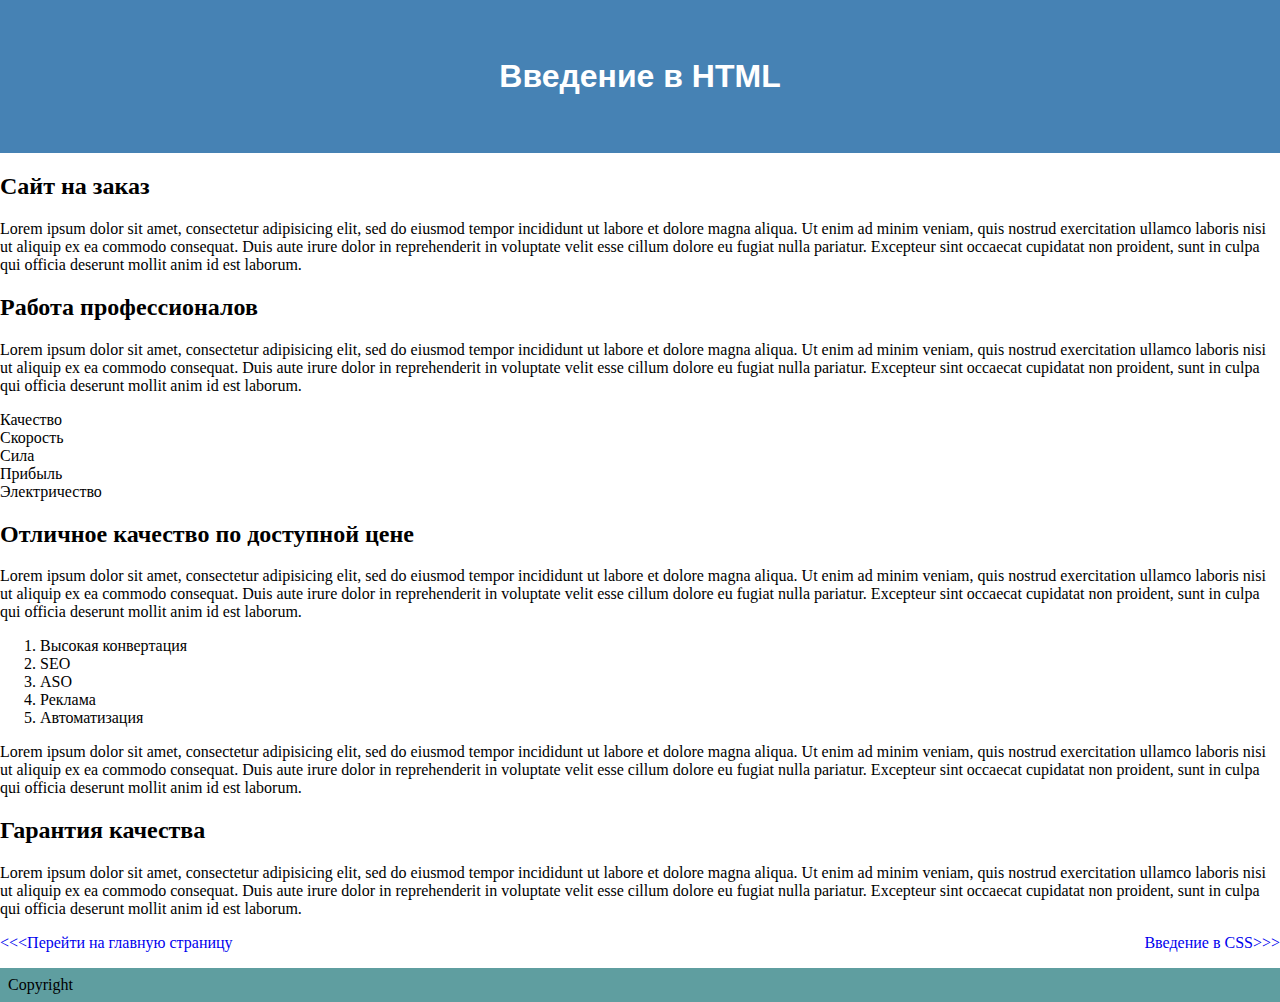
<file: ДЗ 1-2/ДЗ 1.html>
<!DOCTYPE html>
<html>
<head>
	<title>	Home Work №1</title>
	<link rel="stylesheet" href="style1.css">
</head>
<body>
	<h1> Введение в HTML</h1>
<h2>Сайт на заказ</h2>
<p>	Lorem ipsum dolor sit amet, consectetur adipisicing elit, sed do eiusmod
tempor incididunt ut labore et dolore magna aliqua. Ut enim ad minim veniam,
quis nostrud exercitation ullamco laboris nisi ut aliquip ex ea commodo
consequat. Duis aute irure dolor in reprehenderit in voluptate velit esse
cillum dolore eu fugiat nulla pariatur. Excepteur sint occaecat cupidatat non
proident, sunt in culpa qui officia deserunt mollit anim id est laborum.</p>
<h2>Работа профессионалов</h2>
<p>	Lorem ipsum dolor sit amet, consectetur adipisicing elit, sed do eiusmod
tempor incididunt ut labore et dolore magna aliqua. Ut enim ad minim veniam,
quis nostrud exercitation ullamco laboris nisi ut aliquip ex ea commodo
consequat. Duis aute irure dolor in reprehenderit in voluptate velit esse
cillum dolore eu fugiat nulla pariatur. Excepteur sint occaecat cupidatat non
proident, sunt in culpa qui officia deserunt mollit anim id est laborum.</p>
<ul>
	<li>Качество</li>
	<li>Скорость</li>
	<li>Сила</li>
	<li>Прибыль</li>
	<li>Электричество</li>
</ul>
<h2>Отличное качество по доступной цене</h2>
<p>	Lorem ipsum dolor sit amet, consectetur adipisicing elit, sed do eiusmod
tempor incididunt ut labore et dolore magna aliqua. Ut enim ad minim veniam,
quis nostrud exercitation ullamco laboris nisi ut aliquip ex ea commodo
consequat. Duis aute irure dolor in reprehenderit in voluptate velit esse
cillum dolore eu fugiat nulla pariatur. Excepteur sint occaecat cupidatat non
proident, sunt in culpa qui officia deserunt mollit anim id est laborum.</p>
<ol>
	<li>Высокая конвертация</li>
	<li>SEO</li>
	<li>ASO</li>
	<li>Реклама</li>
	<li>Автоматизация</li>
</ol>
<p>	Lorem ipsum dolor sit amet, consectetur adipisicing elit, sed do eiusmod
tempor incididunt ut labore et dolore magna aliqua. Ut enim ad minim veniam,
quis nostrud exercitation ullamco laboris nisi ut aliquip ex ea commodo
consequat. Duis aute irure dolor in reprehenderit in voluptate velit esse
cillum dolore eu fugiat nulla pariatur. Excepteur sint occaecat cupidatat non
proident, sunt in culpa qui officia deserunt mollit anim id est laborum.</p>
 <h2>Гарантия качества</h2>
<p>	Lorem ipsum dolor sit amet, consectetur adipisicing elit, sed do eiusmod
tempor incididunt ut labore et dolore magna aliqua. Ut enim ad minim veniam,
quis nostrud exercitation ullamco laboris nisi ut aliquip ex ea commodo
consequat. Duis aute irure dolor in reprehenderit in voluptate velit esse
cillum dolore eu fugiat nulla pariatur. Excepteur sint occaecat cupidatat non
proident, sunt in culpa qui officia deserunt mollit anim id est laborum.</p>
<nav>
		<ul>
		<a href="../Блог.html"><li><<<Перейти на главную страницу</li></a>
		<a href="../ДЗ 1-2/ДЗ 2.html"><li style="float: right;">Введение в CSS>>></li></a>
		</ul>
</nav>
</body>
<footer> Copyright</footer>
</html>
</file>
<file: blog.css>
header {
    background-color: steelblue;
    padding: 30px;
    color: white;
    font-family: Verdana, Geneva, Tahoma, sans-serif;
    text-align: center;
    margin: 0;
}
body, html {
    box-sizing: border-box;
    margin: 0;
    height: 100%;
}

.content {
    position: relative;
}

footer{
    background-color: cadetblue;
    position: absolute;
    left: 0;
    bottom: 0;
    width: 100%;
    height: 80px;
}

.menu {
    padding-top: 50px;
    position: fixed;
    float: left;
}
.content {
    margin-left: 400px;
    
}

.container {
    max-height: 100%;
}

@media (max-width: 768px) {
    .menu {
        position: static;
        float: unset
    }
    .content {
        margin-left: 0;
        
    }
}
li {
    list-style-type: none;
    line-height: 40px
}
</file>
<file: HW 1-2/style1.css>
h1 {
    background-color: steelblue;
    padding: 58px;
    color: white;
    font-family: Verdana, Geneva, Tahoma, sans-serif;
    text-align: center;
    margin: 0;
}
body {
    margin: 0;
}
footer{
    background-color: cadetblue;
    padding: 0.5em;
    margin: 0;
}
nav li {
    display: inline-block;
}
ul {
    padding: 0;
}
</file>
<file: HW 1-2/style.css>
header p{
    background-color: steelblue;
    padding: 67px;
    color: white;
    font-family: Verdana, Geneva, Tahoma, sans-serif;
    text-align: center;
    margin: 0;
    font-size: 40px;
    font-weight: bold; 
}
h1, h2 {
    text-align: center;
    font-size: 30px;
}
h2 {
    font-style: italic;
    text-decoration: underline;
}
p, ol,ul {
    word-spacing: 5px;
	font-size: 18px;
    line-height: 20px
     }
section {
    font-family: monospace;
    text-indent: 30px;
    margin-left: 150px;
    margin-right: 150px;
}
a{
    text-decoration: none;
    color:unset;
}
body {
    margin: 0;
}

footer{
    background-color: cadetblue;
    padding: 0.5em;
}

@media (max-width:768px){
    section{
        padding-left: 10px;
    }
}
</file>
<file: HW 15/animation.css>
body {
    background-color: #306D85
}

*, *:before, *:after {
    box-sizing: border-box;
  }

.body-submarine {
    height: 120px;
    width: 200px;
    border: 3px solid  rgb(217, 58, 84);
    background:  linear-gradient(#D93A54, #bc243d);
    border-radius: 100px;
    margin: 150px auto;
    position: relative;
    animation: diving 2s alternate infinite;
}

.window {
    width: 50px;
    height: 50px;
    background-color: #204858;
    border-radius: 50%;
    position: absolute;
    margin-left: 120px;
    margin-top: 28px;
    border: 6px solid rgb(214, 21, 53);
}

.white {
    width: 30px;
    height: 30px;
    background-color:#204858;
    border-radius: 50%;
    box-shadow: 2px 4px lightgray;
    transform: rotate(145deg);
    margin-left: 8px;
    margin-top: 5px; 
}

.sea {
    margin: 120px auto 0 auto;
    overflow: hidden;
}

.sea .circle-wrapper {
    position: relative;
    background-color: #204858;
    width: 400px;
    height: 400px;
    margin: 10px auto 0 auto;
    overflow: hidden;
    border-radius: 50%;
    padding: 0 50px 0 50px;
    border: 6px solid #3e8caa;
}

.engine {
    border: 5px solid rgb(121, 41, 54);
    border-radius: 50%;
    width: 40px;
    height: 40px;
    margin-left: 50px;
    margin-top: 50px;
    position: relative;
}

.engine::after {
    position: absolute;
    content: "";
    border-radius: 2px;
    background-color: white;
    -webkit-animation: spin 600ms linear infinite;
            animation: spin 600ms linear infinite;
    opacity: 0.8;
}

.engine::before {
    position: absolute;
    content: "";
    border-radius: 2px;
    background-color: white;
    -webkit-animation: spin 600ms linear infinite;
            animation: spin 600ms linear infinite;
    opacity: 0.8;
}

.engine::before {
    left: 12px;
    width: 5px;
    height: 30px;
}

.engine::after  {
    top: 12px;
    width: 30px;
    height: 5px;
}

.rectangle {
    height: 120px;
    width: 50px;
    background:  linear-gradient(#D93A54, #bc243d);
    border-radius: 10px;
    position: absolute; 
    bottom: 0px;
    left: -45px;
}

.helix {
    height: 20px;
    width: 25px;
    border-radius: 3px;
    margin: auto;
    bottom: 0;
    background-color: rgba(255, 255, 255, 0.452);
    animation: rotation 130ms linear infinite;
    position: relative;

}

.helix::after{
    content: ' ';
    position: absolute;
    height: 20px;
    width: 25px;
    margin: auto;
    border-radius: 3px;
    background: linear-gradient(to bottom, #D93A54, #D93A54 50%, #e57a8c 50%, #e57a8c);
    }

.top {
    height: 30px;
    width: 90px;
    background:linear-gradient(#D93A54, #bc243d);
    position: relative;
    margin-top: -47px;
    margin-left: 100px;
    border-top-left-radius: 10px;
    border-top-right-radius: 10px
   }

.periscope{
    width: 15px;
    height: 40px;
    background:linear-gradient(#D93A54, #bc243d);
    position: absolute;
    bottom: 30px;
    right: 20px;
    border-top-left-radius: 5px;
}   

.periscope-to-right {
    width: 20px;
    height: 15px;
    background:linear-gradient(#D93A54, #bc243d);
    position: absolute;
    bottom: 25px;
    left: 14px;
    border-top-right-radius: 5px;
    border-bottom-right-radius: 5px
}

.led-top {
    width: 70px;
    height: 20px;
    background-color: rgba(141, 19, 19, 0.822);
    border-radius: 15px;
    position: absolute;
    margin: 5px 9px;
    display: flex;
    flex-direction: row;
    justify-content: space-around;
    align-items: center;

}
.led {
    width: 10px;
    height: 10px;
    border-radius: 50%;
    background-color: rgba(255, 255, 255, 0.774);
    animation: blink-led 100ms alternate infinite;
}

.bottom-light {
    width: 30px;
    height: 20px;
    background: #bc243d;
    margin-right: 10px;
    transform: rotate(-45deg);
    margin-left: 210px;
    border-radius: 5px;
    margin-top: 100px;
    position: relative;
    z-index: 9999;
}

.light {
    position: absolute;
    border-left: 40px solid transparent;
    border-right: 40px solid transparent;
    border-bottom: 200px solid #3e8caa;
    transform: rotate(-45deg);
    margin-left: 250px;
    margin-top: -40px;
    padding-left: 10px  
}

.sea .bubble {
    position: absolute;
    width: 7px;
    height: 7px;
    border-radius: 50%;
    background-color: #6bafca;
    opacity: 0.9;
    -webkit-animation: bubble1-h-movement 1s ease-in infinite, bubble1-v-movement 300ms ease-in-out infinite alternate, bubble-scale-movement 300ms ease-in-out infinite alternate;
            animation: bubble1-h-movement 1s ease-in infinite, bubble1-v-movement 300ms ease-in-out infinite alternate, bubble-scale-movement 300ms ease-in-out infinite alternate;
  }

  .sea .bubble:after {
    position: absolute;
    content: "";
    width: 7px;
    height: 7px;
    border-radius: 50%;
    background-color: #6bafca;
    opacity: 0.9;
  }

  .sea .bubble:after {
    top: -20;
    left: 100px;
    width: 9px;
    height: 9px;
  }

#hamburger-menu{
    position: absolute;
    width: 100%;
    height: 100%;
    display: flex;
    flex-direction: column;
    justify-content: end;
    align-items: end;
    margin-left: 30px
  }
#hamburger-menu input {
    display: flex;
    width: 60px;
    height: 60px;
    position: absolute;
    cursor: pointer;
    opacity: 0; 
    z-index: 1; 
  }
#hamburger-menu span{
    width: 55px;
    height: 8px;
    margin-bottom: 10px;
    background: white;
    border-radius: 4px;
    transition: all .5s cubic-bezier(.08,.81,.87,.71);
  }
#span1 {
    transform-origin: 4px 0px;
  }
  
#span3 {
    transform-origin: bottom right;
}

#hamburger-menu input:checked ~ #span1 {
    background-color: #bc243d;
    transform: rotate(45deg) translate(8px);
  }

#hamburger-menu input:checked ~ #span2 {
    background-color: #bc243d;
    transform: rotate(495deg) translate(4px);   
  }

#hamburger-menu input:checked ~ #span3 {
    background-color: #bc243d;
    transform: rotate(45deg);
    opacity: 0;
  }
@keyframes blink-led{
    100% {
        opacity: 0.3;
    }
}
 @-webkit-keyframes spin {
    100% {
      -webkit-transform: rotate(360deg);
              transform: rotate(360deg);
    }
  }
  
 @keyframes spin {
    100% {
      -webkit-transform: rotate(360deg);
              transform: rotate(360deg);
    }
  }  

  @-webkit-keyframes rotation {
    100% {
      -webkit-transform: translateY(100px);
              transform: translateY(100px)
    }
  }
  
 @keyframes rotation {
    100% {
      -webkit-transform: translateY(100px);
              transform: translateY(100px);
    }
  }  

  @-webkit-keyframes bubble1-h-movement {
    0% {
      margin-left: 80%;
    }
    100% {
      margin-left: -100%;
    }
  }
  @keyframes bubble1-h-movement {
    0% {
      margin-left: 80%;
    }
    100% {
      margin-left: -100%;
    }
  }
 
  @-webkit-keyframes bubble1-v-movement {
    0% {
      margin-top: 115px;
    }
    100% {
      margin-top: 160px;
    }
  }
  @keyframes bubble1-v-movement {
    0% {
      margin-top: 115px;
    }
    100% {
      margin-top: 160px;
    }
  }
@-webkit-keyframes bubble-scale-movement {
    0% {
      -webkit-transform: scale(1.4);
              transform: scale(1.4);
    }
    100% {
      -webkit-transform: scale(0.9);
              transform: scale(0.9);
    }
  }
  @keyframes bubble-scale-movement {
    0% {
      -webkit-transform: scale(1.4);
              transform: scale(1.4);
    }
    100% {
      -webkit-transform: scale(0.9);
              transform: scale(0.9);
    }
  }

  @keyframes diving {
    0% {  
      transform: rotate(5deg);
     }

    25% {  
        transform: rotate(8deg);   
    }

    50% {  
        transform: rotate(10deg);     
    }

    75% {  
        transform: rotate(-8deg);    
    }

    100%{ 
        transform: rotate(-5deg);   
    }
 }
</file>
<file: HW 3-4/style4.css>
td, th{ 
    border: 1px solid gold;
    text-align: center;
}
table {
    border-collapse: collapse;
    text-align: center;
    margin: auto;
}
.table-1 {
    margin: auto;
}
th{color: blue;}
.col-title {font-style: italic;}
h1 {
    background-color: steelblue;
    padding: 58px;
    color: white;
    font-family: Verdana, Geneva, Tahoma, sans-serif;
    text-align: center;
    margin: 0;
}
footer{
    background-color: cadetblue;
    padding: 0.5em;
    margin: 150px 0px;
}
body {
    margin: 0;
}
</file>
<file: HW 5/style5.css>
header {
    background-color: steelblue;
    color: white;
    margin:0;
    text-align: center;
    font-size: 30px;
    padding: 30px;
    font-weight: bold;
    font-family: Verdana, Geneva, Tahoma, sans-serif;
}
h2 {
    text-align: center;
    font-size: 30px;
    }
h2 {font-style: italic;
    text-decoration: underline;
    }
p, ol,ul {
    word-spacing: 5px;
    font-size: 18px;
    line-height: 20px;
}
 h1, h2, p, ul, ol {
    font-family:Verdana, Geneva, Tahoma, sans-serif;;
    text-indent: 30px;
    padding: 5px 300px;
    line-height: 25px;
}
blockquote { 
    border-left: 2px solid black;
    padding-left: 5px;
    font-size: 25px;
    width: 50%;
    height: 100px;
    font-weight: bold;
    line-height: 2;
    margin: 5px 30px 0px;
}
#author{
    margin-right: 270px;
    text-align: right;
    padding: 10px;
}
img {
    width: 15%;
    height: 100px;
    display: block;
    margin: -80px 60px 5px 650px;
}
div { 
    background-color: lavenderblush;
    margin: 10px 250px
}
li.list {
    list-style-type: none;
}
li.list:nth-child(1)::before {content: url(crown2.png);
}
li.list:nth-child(2)::before {content: url(images.png);
}
li.list:nth-child(3)::before {content: url(moleskine.png);
}
li.list:nth-child(4)::before {content: url(laptop.png);
}
li.list:nth-child(5)::before {content: url(graduation-cap.png);
}
footer{
    background-color: cadetblue;
    padding: 0.5em;
    margin: 0;
}
body {
    margin: 0;
}
@media (max-width:1200px){
    blockquote {
        font-size: 20px;
        margin: 0;
    }
    h1, h2, p, ul, ol {
        padding: 0;
    }
    div {
        margin: auto;
    }
    img {
        float: right;
        max-width: 200px;
        margin-left: 300px
        }
    #author {
        padding-top: 100px
    }
}
</file>
<file: HW 6/style6.css>
header {
    background-color: steelblue;
    color: white;
    margin:0;
    text-align: center;
    font-size: 30px;
    padding: 30px;
    font-weight: bold;
    font-family: Verdana, Geneva, Tahoma, sans-serif;
}
h2 {
    text-align: center;
}
p {
    text-align: justify;
    padding-left: 10px;
    padding-right: 10px;
    }
.columns .column1-2  {
   width: 50%;
   float: left;
   padding-left: 10px;
   padding-right: 10px;
   box-sizing: border-box;
}
.column1-2 img {
    max-width: 50%;
    display: block;
    margin-right: auto;
    margin-left: auto;
    margin-top: 30px;
}
.columns::after {
    content: " ";
    display: block;
    clear: both;
}
.container{
    margin: 0 auto;
    max-width: 1140px;
}
footer{
    background-color: cadetblue;
    padding: 0.5em;
    margin: 0;
}
@media (max-width: 576px) {
    .columns .column1-2  {
        width: 100%;
        float: left;
        padding-right: 10px;
        padding-left: 10px;
        box-sizing: border-box
    }
}
</file>
<file: HW 7/style7.css>
.container {
    margin: auto;
    display: inline-block;
    height: 250px;
    width: 250px;
    padding-top: 150px;
    padding-left: 680px;
}
a {
    padding-top:0;
    margin-top: 0;
}
.rectangle {
    background-color: slateblue;
    width: 100px;
    height: 100px;
    border: 1px solid black;
    position: relative;
    margin: 10px;
    float: left
}
.element-bottom-right {
    background-color: rgb(185, 48, 89);
    width: 25px;
    height: 25px;
    position: absolute;
    right: 0px;
    bottom:0;
    margin: 0;
}
.element-bottom-left {
    background-color: rgb(185, 48, 89);
    width: 25px;
    height: 25px;
    position: absolute;
    left: 0px;
    bottom:0;
    margin: 0;
}
.element-top-right {
    background-color: rgb(185, 48, 89);
    width: 25px;
    height: 25px;
    position: absolute;
    right: 0px;
    top:0;
    margin: 0;
}
.element-top-left {
    background-color: rgb(185, 48, 89);
    width: 25px;
    height: 25px;
    position: absolute;
    left: 0px;
    top:0;
    margin: 0;
}
header {
    background-color: steelblue;
    color: white;
    margin:0;
    text-align: center;
    font-size: 30px;
    padding: 30px;
    font-weight: bold;
    font-family: Verdana, Geneva, Tahoma, sans-serif;
}
footer{
    background-color: cadetblue;
    padding: 0.5em;
    margin-top: 250px;
}
body {
    margin: 0;
}

@media (max-width:1000px){
.container {
padding-left: 100px;
}
}
</file>
<file: HW 9/style9.css>
* {
    box-sizing: border-box;
}
html, body, header {
    height: 100%;
    background-size: cover;
    background-position: center center;
}
.header {
    height: 100%;
    background-image: url(../img/background1.jpg);
    color: white;
    text-align: center;
    background-size: cover;
    position: relative;
}
.dark-background {
    position: absolute;
    background-color: rgba(0, 0, 0, 0.705);
    width: 100%;
    height: 100%;
}
header h1 {
    font-weight: bold;
}
header > div, header > div > div {
    height: 100%;
}

a {
    padding-right: 50px
}
.button a {
    display: inline-block;
    color: black;
    text-decoration: none;
    border-radius: 5px;
    text-align: center;
    padding: 10px 20px;
    margin-right: 10px ;
    background-color: white
}
.button a:hover {
    background-color: rgb(13, 105, 180);
    color: white
}

.my-title {
    text-transform: capitalize;
    text-align: center;
    font-weight: 700
}
.my-hr {
    border-color: blue;
    height: 1px;
    width: 30px;
}
i {
    color: dodgerblue;
}
.table-1 {
    text-align: center;
    width: 350px;
    border: 1px solid rgba(128, 128, 128, 0.39);
    padding: 40px 20px;
    margin:  10px;
}

.table-2 {
    padding-left: 20px;
    text-align: left;
    position: relative;
}

.text-left > p {
    text-align: left;
}

li {
    list-style-type: none;
}
.check::before{
    content: "\f05d";
    font-family: FontAwesome;
    color: dodgerblue;
}

.white-text > p {
    color: white;
    text-align: center;
}

section#dark {
    padding: 0;
    background-image: url(../img/background2.jpg);
    background-attachment: fixed;
    width: 98.5%;
    height: 150px; 
}

#dark {
    position: relative;
}
.dark-background-2 {
    position: absolute;
    background-color: rgba(0, 0, 0, 0.685);
    width: 100%;
    height: 100%;      
} 
.circle {
    position: relative;
    border-radius: 999px;
    border: 1px solid dodgerblue;
    width: 90px;
    height: 90px;
    display: inline-block;
}
.circle > p{
    position: absolute;
    left: 50%;
    top: 30%;
    transform: translate(-50%, -50%);
    padding-top: 30px;
    border: none
}

.cell {
  height: 100%;
  width: 100%;
  border: 1px solid rgba(175, 175, 175, 0.068);
  padding: 10px;
  background-color: rgba(175, 175, 175, 0.514);
  text-align: center;  
}

img.team{
    width: 100%;
    padding: 30px 10px;
}
.cell > p{
    color: gray;
    font-size: 12px;
}

.white-text {
    color: white;
    text-align: center;
}
.row-icons {
    padding-left: 15px;
    padding-right: 15px
}
i .row-icons {
    padding-left: 10px
}
form{
    padding-bottom: 200px
}
footer {
    background-color: black;
    padding: 100px;
    color: white;
    text-align: center;
}
.ellipse {
    position: relative;
    border-radius: 5px;
    background-color: dodgerblue;
    width: 40px;
    height: 40px;
    display: inline-block;
    color: white;  
    padding-left: 20px
}
.ellipse > i {
    position: absolute;
    left: 50%;
    top: 50%;
    transform: translate(-50%, -50%);
}
#portfolio {
    background-color: rgba(218, 217, 213, 0.884);
}
#portfolio img{
    padding: 20px;
    max-width: 100%;
    height: auto;
}
#portfolio .on-hover {
    position: absolute;
    top: 0;
    height: 100%;
    width: 100%;
    background-color: rgba(163, 156, 125, 0.884);
    display: none;
    z-index: 10;
}
#portfolio .portfolio-item {
    position: relative;
}
#portfolio .portfolio-item:hover .on-hover {
    display: block;
}
#portfolio .no-padding {
    padding: 0;
}

section {
    padding: 150px 0 150px 0;
}

#why-choose-us img {
    max-width: 100%;
    height: auto;
}

.carousel-control > a {
    padding-right: 0;
}

img.rounded-image {
    border-radius: 50%;
}
#Jon-Doe {
    background-image: url(../img/background3.jpg);
    background-attachment: fixed;
    background-size: cover;
    background-position: center;
    position: relative;
    height: 600px;
    padding: 0;
    
}

.dark-background-3 {
    position: absolute;
    background-color: rgba(0, 0, 0, 0.685);
    width: 100%;
    height: 100%;   
    padding-top: 200px;
}

 h5.white{
    color: white;
    font-weight: bold;
}

p.white {
    color: white;
    width: 100%;
    height: 100%; 
}

.button-centered {
   text-align: center;
   margin-top: 30px;  
}

.my-flex-class {
    display: flex;
    flex-direction: row;
    justify-content: space-between;
    width: 250px;
    height: 100px;
    margin: auto;
    padding-top: 35px
}

.my-flex {
    display: flex;
    flex-direction: row;
    justify-content: space-around;
    padding-top: 50px

}

img.recent-news {
    max-width: 350px;
    height: 200px;  
     
}

.row-icons > i {
    padding-top: 20px
}

h5.h5-left {
    padding-top: 10px;
    padding-bottom: 10px
}

section.last {
    padding-bottom: 30px
}

a.my-anchor {
    position: fixed;
    right: 0;
    bottom: 10px;
    font-size: 30px;
    padding-right: 0;
    width: 40px;
    height: 40px;
    margin-right: 20px
}

.my-anchor:hover {
    border-radius: 5px;
    background-color: dodgerblue;
    width: 40px;
    height: 40px;
    display: inline-block;
}

.my-anchor > i {
    vertical-align: middle;
    text-align: center;
    padding-left: 10px;
}

.my-anchor > i:hover {
    color: white;
    padding-bottom: 15px
}

#my-form {
    padding-bottom: 20px;
}

@media (max-width:770px) {
    #color > h5, p, i{
        padding-right: 10px;
        padding-left: 15px;
    }    

    p.text-left {
        max-width: 300px;
    }
    
   h5.h5-left{
        max-width: 300px;
    }
}

 @media (max-width: 991px) {
    section#dark {
        height: 260px;
        max-width:991px;
        margin-left: auto;
        margin-right: auto;
    }
 }

 @media (max-width: 768px) {
    section#dark {
        height: 520px;
        margin-bottom: 100px;
        max-width: 768px;
        margin-left: auto;
        margin-right: auto
    }
 }

 @media (max-width: 768px) {
     .my-flex-class{
         justify-content: flex-start;
         margin-left: -50px;
     }
 }
</file>
<file: ДЗ 1-2/style1.css>
h1 {
    background-color: steelblue;
    padding: 58px;
    color: white;
    font-family: Verdana, Geneva, Tahoma, sans-serif;
    text-align: center;
    margin: 0;
}
body {
    margin: 0;
}
footer{
    background-color: cadetblue;
    padding: 0.5em;
    margin: 0;
}
nav li {
    display: inline-block;
}
ul {
    padding: 0;
}
</file>
